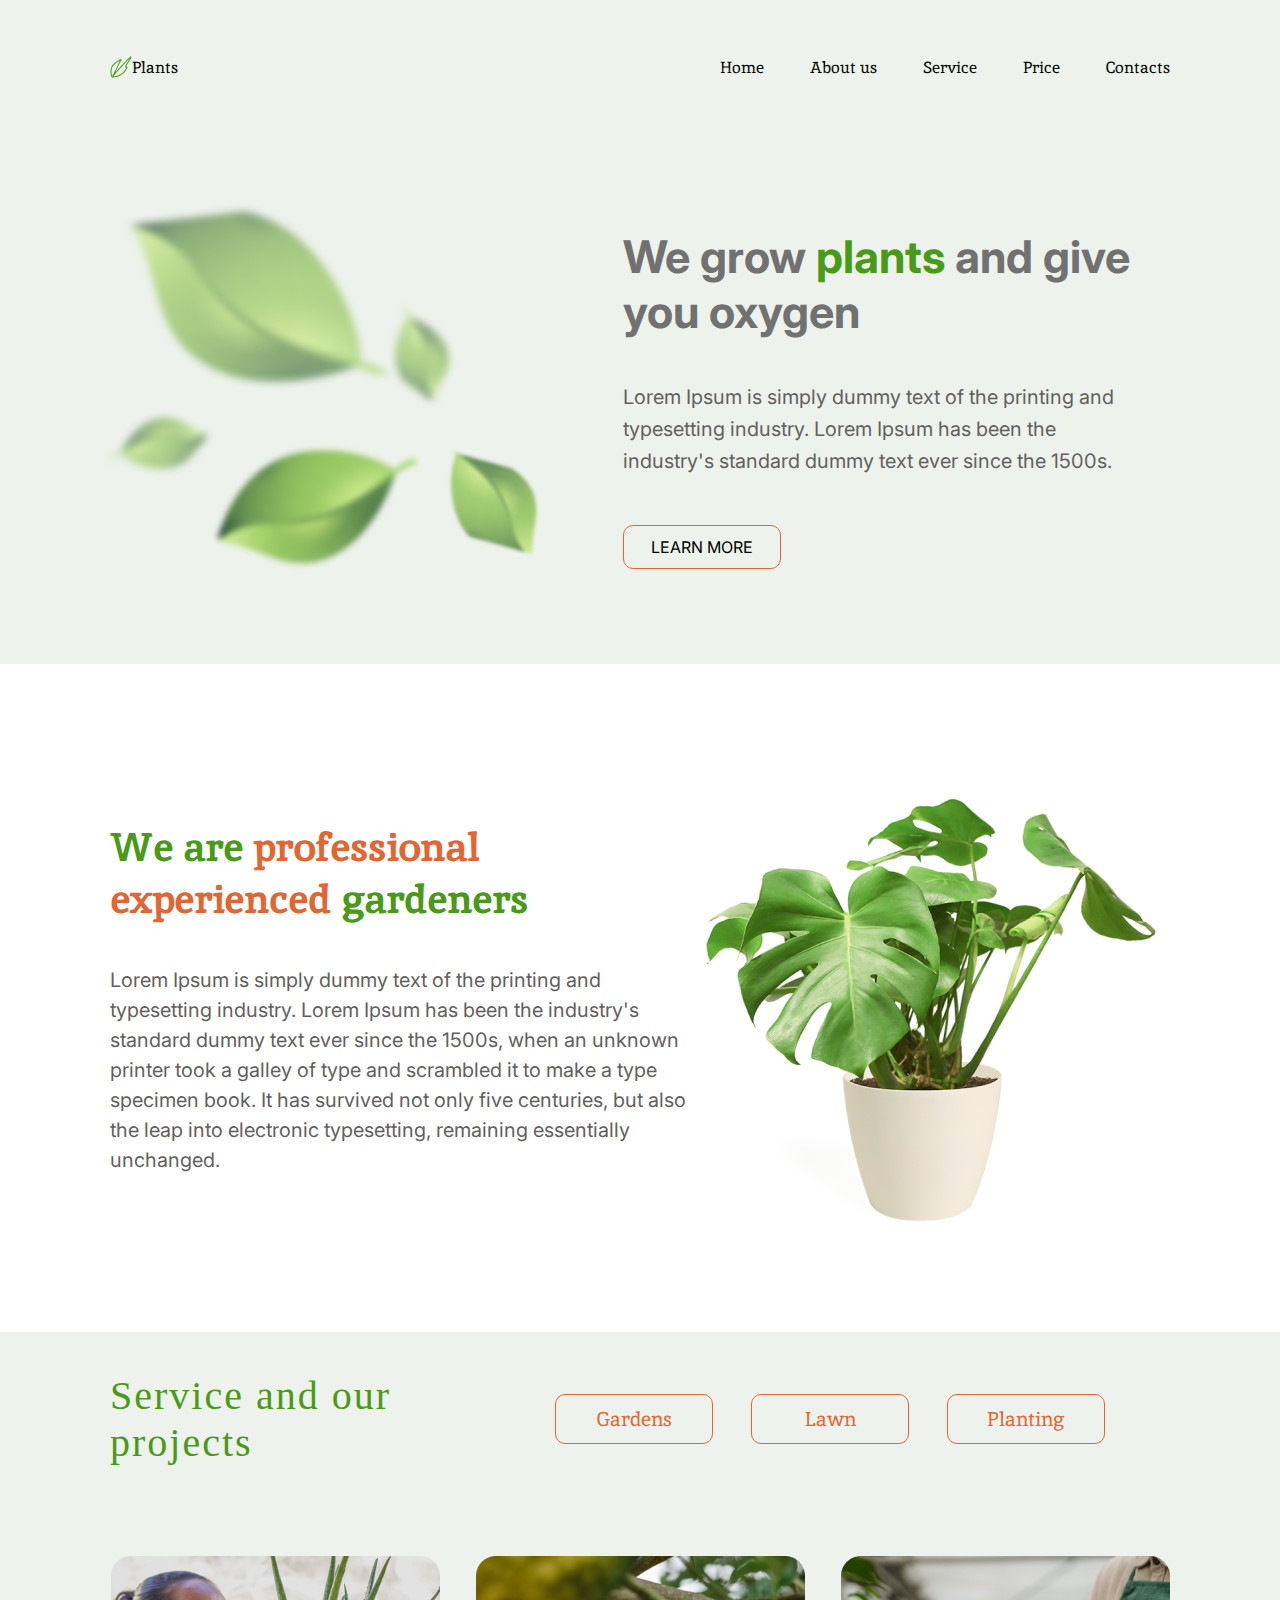
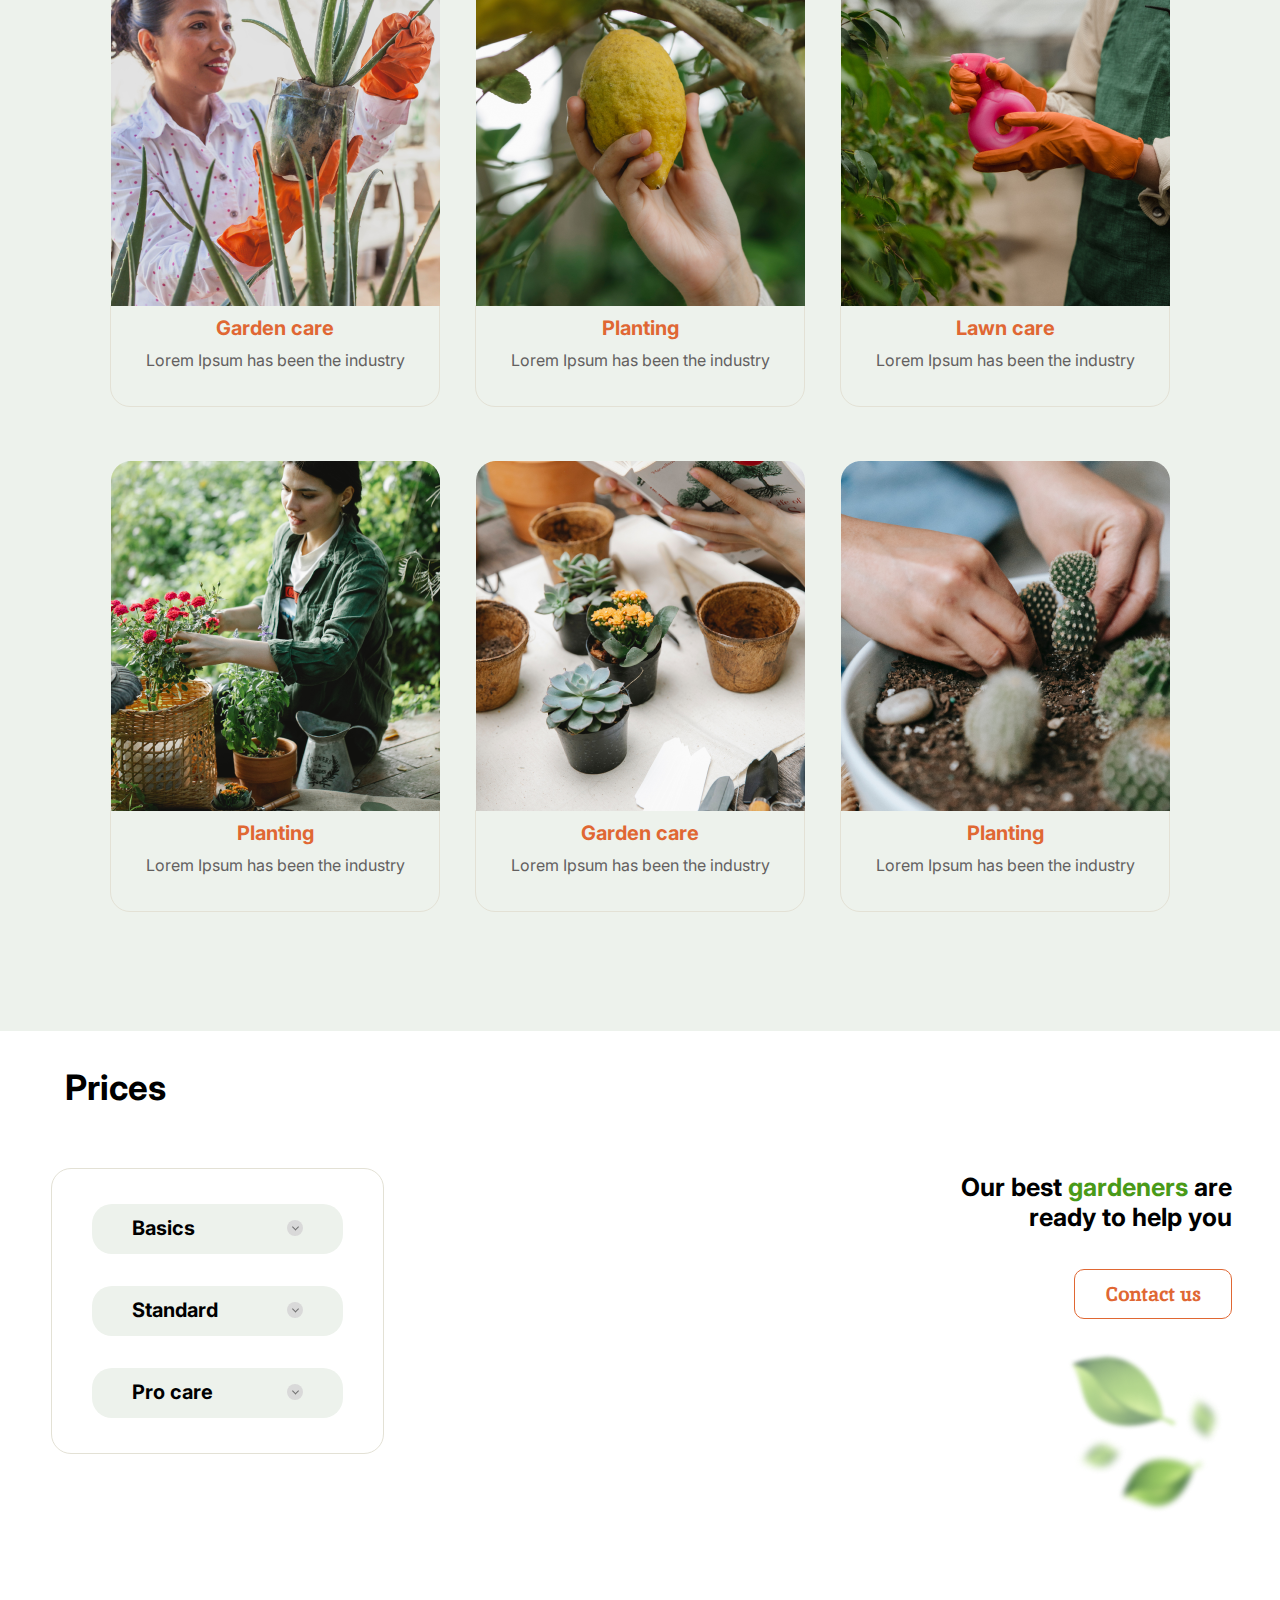
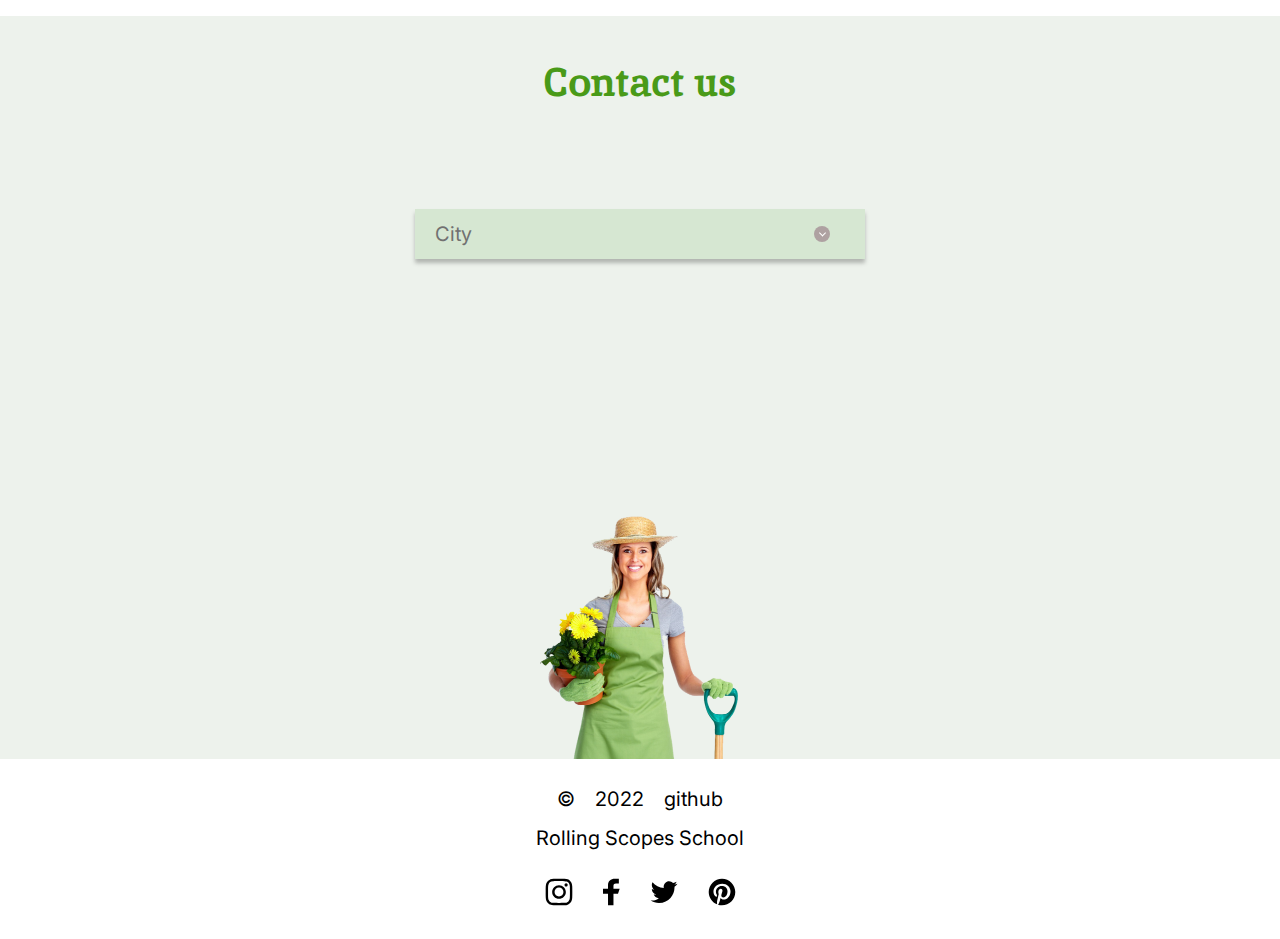
<file: Plants/index.html>
<!DOCTYPE html><html lang="en"><head><meta charset="UTF-8"><meta http-equiv="X-UA-Compatible" content="IE=edge"><meta name="viewport" content="width=device-width,initial-scale=1"><link rel="preconnect" href="https://fonts.googleapis.com"><link rel="preconnect" href="https://fonts.gstatic.com" crossorigin><link href="https://fonts.googleapis.com/css2?family=Inika:wght@400;700&family=Inter:wght@400;700&display=swap" rel="stylesheet"><title>Plants</title><script defer="defer" src="./js/main.06c2383c521f9527dae5.js"></script><link href="./css/main.21941d20e5787b6acff3.css" rel="stylesheet"></head><body class="app"><header class="header app__header" id="home"><div class="header__wrapper"><a href="#" class="logo header__logo"><img src="images/logo.png" alt="Logo" class="logo__img"><p class="logo__name">Plants</p></a><button class="mobileBtn header__mobileBtn" id="mobileBtn"><span class="mobileBtn__elem"></span> <span class="mobileBtn__elem"></span> <span class="mobileBtn__elem"></span> <span class="mobileBtn__elem"></span></button><nav class="nav header__nav" id="headerNav"><ul class="nav__list"><li class="nav__item"><a href="#home" class="nav__link">Home</a></li><li class="nav__item"><a href="#about" class="nav__link">About us</a></li><li class="nav__item"><a href="#service" class="nav__link">Service</a></li><li class="nav__item"><a href="#prices" class="nav__link">Price</a></li><li class="nav__item"><a href="#contacts" class="nav__link">Contacts</a></li></ul></nav></div></header><main class="main app__main"><section class="welcome main__welcome"><div class="welcome__wrapper"><img src="images/leafs.png" alt="leafs" class="welcome__bg"><div class="welcome__descr"><h1 class="mainHeading welcome__mainHeading">We grow <span class="mainHeading__view">plants</span> and give you oxygen</h1><p class="content welcome__content">Lorem Ipsum is simply dummy text of the printing and typesetting industry. Lorem Ipsum has been the industry's standard dummy text ever since the 1500s.</p><button type="button" class="btn welcome__btn">Learn more</button></div></div></section><section class="about app__about" id="about"><div class="about__wrapper"><div class="about__descr"><h2 class="heading about__heading">We are <span class="heading__view">professional experienced</span> gardeners</h2><p class="content about__content">Lorem Ipsum is simply dummy text of the printing and typesetting industry. Lorem Ipsum has been the industry's standard dummy text ever since the 1500s, when an unknown printer took a galley of type and scrambled it to make a type specimen book. It has survived not only five centuries, but also the leap into electronic typesetting, remaining essentially unchanged.</p></div><img src="images/houseplant.png" alt="houseplant" class="about__bg"></div></section><section class="service app__service" id="service"><div class="service__header"><h3 class="service__heading">Service and our projects</h3><ul class="serviceNav service__serviceNav"><li class="serviceNav__elem" data-category="Garden care"><button type="button" class="btn serviceNav__btn">Gardens</button></li><li class="serviceNav__elem" data-category="Lawn care"><button type="button" class="btn serviceNav__btn">Lawn</button></li><li class="serviceNav__elem" data-category="Planting"><button type="button" class="btn serviceNav__btn">Planting</button></li></ul></div><ul class="ourWorks service__ourWorks"><li class="ourWorks__item" data-category="Garden care"><img src="images/first5.png" alt="gardenCare" class="ourWorks__img"><div class="ourWorks__descr"><p class="ourWorks__descrElem">Garden care</p><p class="ourWorks__descrElem content">Lorem Ipsum has been the industry</p></div></li><li class="ourWorks__item" data-category="Planting"><img src="images/first-4.png" alt="gardenCare" class="ourWorks__img"><div class="ourWorks__descr"><p class="ourWorks__descrElem">Planting</p><p class="ourWorks__descrElem content">Lorem Ipsum has been the industry</p></div></li><li class="ourWorks__item" data-category="Lawn care"><img src="images/first-3.png" alt="gardenCare" class="ourWorks__img"><div class="ourWorks__descr"><p class="ourWorks__descrElem">Lawn care</p><p class="ourWorks__descrElem content">Lorem Ipsum has been the industry</p></div></li><li class="ourWorks__item" data-category="Planting"><img src="images/first-2.png" alt="gardenCare" class="ourWorks__img"><div class="ourWorks__descr"><p class="ourWorks__descrElem">Planting</p><p class="ourWorks__descrElem content">Lorem Ipsum has been the industry</p></div></li><li class="ourWorks__item" data-category="Garden care"><img src="images/first-1.png" alt="gardenCare" class="ourWorks__img"><div class="ourWorks__descr"><p class="ourWorks__descrElem">Garden care</p><p class="ourWorks__descrElem content">Lorem Ipsum has been the industry</p></div></li><li class="ourWorks__item" data-category="Planting"><img src="images/first.png" alt="gardenCare" class="ourWorks__img"><div class="ourWorks__descr"><p class="ourWorks__descrElem">Planting</p><p class="ourWorks__descrElem content">Lorem Ipsum has been the industry</p></div></li></ul></section><section class="prices app__prices" id="prices"><div class="prices__navigation"><h2 class="prices__heading">Prices</h2><ul class="pricePicker prices__pricePicker"><li class="pricePicker__elem"><div class="pricePicker__header"><p class="pricePicker__name">Basics</p><button type="button" class="pricePicker__dropD"></button></div><div class="pricePicker__content"><p class="pricePicker__info">Release of Letraset sheets containing Lorem Ipsum passages, and more recently</p><p class="pricePicker__price"><span>$</span> <span>15 </span><span>/ per hour</span></p><button class="pricePicker__orderBtn" type="button">Order</button></div></li><li class="pricePicker__elem"><div class="pricePicker__header"><p class="pricePicker__name">Standard</p><button type="button" class="pricePicker__dropD"></button></div><div class="pricePicker__content"><p class="pricePicker__info">Release of Letraset sheets containing Lorem Ipsum passages, and more recently</p><p class="pricePicker__price"><span>$</span> <span>25 </span><span>/ per hour</span></p><button class="pricePicker__orderBtn" type="button">Order</button></div></li><li class="pricePicker__elem"><div class="pricePicker__header"><p class="pricePicker__name">Pro care</p><button type="button" class="pricePicker__dropD"></button></div><div class="pricePicker__content"><p class="pricePicker__info">Release of Letraset sheets containing Lorem Ipsum passages, and more recently</p><p class="pricePicker__price"><span>$</span> <span>35 </span><span>/ per hour</span></p><button class="pricePicker__orderBtn" type="button">Order</button></div></li></ul></div><div class="prices__content"><h3 class="prices__subHeading">Our best <span>gardeners</span> are ready to help you</h3><button class="btn prices__btn">Contact us</button> <img src="images/priceLeafs.png" alt="leafs" class="prices__leafs"></div></section><section class="contacts app__contacts" id="contacts"><div class="contacts__wrapper"><img src="images/contactWoman.png" alt="contactWoman" class="contacts__img"><h2 class="contacts__heading">Contact us</h2><div class="contactsDropDown contacts__contactsDropDown"><p class="contactsDropDown__title">City</p><button class="contactsDropDown__btn"></button><ul class="contactsDropDown__list"><li class="contactsDropDown__elem">Canandaigua, NY</li><li class="contactsDropDown__elem">New York City</li><li class="contactsDropDown__elem">Yonkers, NY</li><li class="contactsDropDown__elem">Sherrill, NY</li></ul></div><div class="contactsContent contacts__contactsContent"><p class="contactsContent__elem"><span>City:</span> <span class="contactsContent__link" id="contacts__city">Canandaigua, NY</span></p><p class="contactsContent__elem"><span>Phone:</span> <a href="tel:+15853930001" class="contactsContent__link" id="contacts__phone">+1	585	393 0001</a></p><p class="contactsContent__elem"><span>Office adress:</span> <span class="contactsContent__link" id="contacts__office">151 Charlotte Street</span></p><a class="contactsContent__btn" href="tel:+15853930001" id="contacts__callBtn">Call us</a></div></div></section></main><footer class="footer app__footer"><div class="gitHubLink footer__gitHubLink"><p class="gitHubLink__elem">©</p><p class="gitHubLink__elem">2022</p><a href="https://github.com/VasiliyKajem9" target="_blank" class="gitHubLink__elem">github</a></div><a href="https://rs.school/js-stage0/" target="_blank" class="rssLink footer__rssLink">Rolling Scopes School</a><ul class="socialLinks footer__socialLinks"><li class="socialLinks__elem"><a href="https://www.instagram.com/" target="_blank" class="socialLinks__link"><svg width="28" height="28" viewBox="0 0 28 28" xmlns="http://www.w3.org/2000/svg"><path d="M15.36 0.666992C17.76 0.666992 18.267 0.693992 19.493 0.746992C20.906 0.813992 21.88 1.03999 22.72 1.37399C23.6 1.70699 24.347 2.17399 25.08 2.90699C25.827 3.63999 26.28 4.38699 26.627 5.26699C26.96 6.10699 27.174 7.07999 27.24 8.50699C27.307 9.77399 27.32 10.267 27.32 12.934V15.067C27.32 17.734 27.307 18.227 27.24 19.494C27.217 20.659 26.994 21.764 26.604 22.788L26.626 22.721C26.279 23.601 25.826 24.348 25.093 25.081C24.346 25.828 23.6 26.281 22.72 26.628C21.88 26.961 20.907 27.175 19.493 27.241C18.226 27.308 17.72 27.321 15.053 27.321H12.933C10.266 27.321 9.77302 27.308 8.49302 27.241C7.32802 27.218 6.22302 26.995 5.19902 26.605L5.26602 26.627C4.34302 26.274 3.55602 25.753 2.90702 25.094L2.90602 25.093C2.24002 24.441 1.71402 23.649 1.37402 22.764L1.35902 22.719C0.992025 21.763 0.769025 20.657 0.746025 19.502V19.492C0.693025 18.45 0.663025 17.229 0.663025 16.002C0.663025 15.776 0.664025 15.55 0.666025 15.325V15.359V12.626C0.666025 10.226 0.693025 9.71899 0.746025 8.49299C0.813025 7.07999 1.03902 6.10599 1.35902 5.26599C1.70602 4.38599 2.15902 3.63899 2.90602 2.90599C3.55102 2.23899 4.34002 1.71599 5.22302 1.38699L5.26602 1.37299C6.22102 1.00199 7.32603 0.773992 8.48102 0.746992H8.49302C9.72003 0.693992 10.226 0.666992 12.626 0.666992H15.36ZM15.387 3.06699H12.6C10.293 3.06699 9.80002 3.09399 8.60003 3.14699C7.30702 3.19999 6.60003 3.41399 6.13303 3.59999C5.50603 3.83999 5.06602 4.13299 4.60002 4.59999C4.13402 5.06699 3.84002 5.50699 3.60002 6.13299C3.42702 6.59999 3.20002 7.30599 3.14702 8.61299C3.09402 9.81299 3.06702 10.293 3.06702 12.613V15.386C3.06702 17.706 3.09402 18.186 3.14702 19.386C3.20002 20.679 3.41402 21.386 3.60002 21.853C3.84002 22.48 4.13302 22.92 4.60002 23.386C5.06702 23.852 5.50703 24.146 6.13303 24.386C6.60003 24.573 7.30602 24.786 8.61302 24.839C9.90602 24.906 10.373 24.919 13.253 24.919H14.733C17.626 24.919 18.08 24.906 19.386 24.839C20.679 24.786 21.386 24.572 21.853 24.386C22.48 24.146 22.92 23.853 23.386 23.386C23.852 22.919 24.146 22.479 24.386 21.853C24.573 21.386 24.786 20.68 24.839 19.386C24.906 18.079 24.919 17.626 24.919 14.733V13.266C24.919 10.373 24.906 9.90599 24.839 8.59899C24.786 7.30599 24.572 6.59899 24.386 6.13199C24.16 5.53099 23.819 5.01799 23.387 4.59999L23.386 4.59899C22.966 4.16599 22.454 3.82499 21.881 3.60799L21.853 3.59899C21.121 3.32299 20.275 3.15799 19.391 3.14599H19.386C18.358 3.09399 17.155 3.06399 15.944 3.06399C15.748 3.06399 15.552 3.06499 15.356 3.06599H15.386L15.387 3.06699ZM14 7.14699C17.781 7.14699 20.847 10.212 20.847 13.994C20.847 17.776 17.782 20.841 14 20.841C10.219 20.841 7.15302 17.776 7.15302 13.994C7.15302 10.212 10.218 7.14699 14 7.14699ZM14 9.54699C11.544 9.54699 9.55303 11.538 9.55303 13.994C9.55303 16.45 11.544 18.441 14 18.441C16.456 18.441 18.447 16.45 18.447 13.994C18.447 11.538 16.456 9.54699 14 9.54699ZM21.107 5.27999C21.991 5.27999 22.707 5.99599 22.707 6.87999C22.707 7.76399 21.991 8.47999 21.107 8.47999C20.223 8.47999 19.507 7.76399 19.507 6.87999C19.507 5.99599 20.223 5.27999 21.107 5.27999Z" fill="black"/></svg></a></li><li class="socialLinks__elem"><a href="https://www.facebook.com/" target="_blank" class="socialLinks__link"><svg width="17" height="28" viewBox="0 0 17 28" fill="none" xmlns="http://www.w3.org/2000/svg"><path d="M5.04 27.333L5 15.666H0V10.666H5V7.33302C5 2.84002 7.787 0.666016 11.8 0.666016C13.72 0.666016 15.373 0.799016 15.853 0.866016V5.57302H13.066C10.893 5.57302 10.466 6.61302 10.466 8.13302V10.666H16.666L14.999 15.666H10.466V27.333H5.039H5.04Z" fill="black"/></svg></a></li><li class="socialLinks__elem"><a href="https://twitter.com/" target="_blank" class="socialLinks__link"><svg width="28" height="22" viewBox="0 0 28 22" fill="none" xmlns="http://www.w3.org/2000/svg"><path d="M27.333 2.83998C26.333 3.33298 25.333 3.50698 24.16 3.66698C25.333 2.99998 26.16 1.99998 26.493 0.666984C25.488 1.27498 24.317 1.73798 23.07 1.98898L23 2.00098C21.969 0.986984 20.56 0.354984 19.004 0.333984H19C16.16 0.333984 13.667 2.84098 13.667 5.84098C13.667 6.33398 13.667 6.66798 13.84 7.00098C9.26203 6.82298 5.22103 4.66398 2.52903 1.36198L2.50703 1.33398C2.08203 2.05998 1.83103 2.93198 1.83103 3.86298C1.83103 3.97198 1.83403 4.08098 1.84103 4.18898L1.84003 4.17398C1.87403 6.05198 2.84903 7.69498 4.31303 8.65498L4.33403 8.66798C3.49403 8.66798 2.66703 8.33498 1.82703 8.00098C1.82703 10.668 3.66703 12.841 6.16003 13.334C5.66703 13.507 5.16003 13.507 4.66703 13.507C4.33403 13.507 4.00003 13.507 3.66703 13.334C4.33403 15.507 6.33403 17.174 8.84003 17.174C7.04003 18.629 4.72403 19.509 2.20303 19.509C2.13203 19.509 2.06103 19.508 1.99003 19.507H2.00103H0.66803C3.03303 21.016 5.90403 21.936 8.98403 22H9.00103C19.001 22 24.508 13.667 24.508 6.49298V5.82598C25.655 5.03598 26.601 4.03898 27.311 2.88198L27.335 2.83998H27.333Z" fill="black"/></svg></a></li><li class="socialLinks__elem"><a href="https://www.pinterest.com/" target="_blank" class="socialLinks__link"><svg width="28" height="28" viewBox="0 0 28 28" fill="none" xmlns="http://www.w3.org/2000/svg"><path d="M14 0.666992C6.65699 0.693992 0.713989 6.65299 0.713989 14C0.713989 19.599 4.16599 24.393 9.05699 26.368L9.14599 26.4C9.01299 25.347 8.91899 23.733 9.18599 22.573L10.746 15.946C10.746 15.946 10.346 15.146 10.346 13.973C10.346 12.12 11.426 10.746 12.773 10.746C13.906 10.746 14.466 11.599 14.466 12.613C14.466 13.76 13.733 15.466 13.346 17.053C13.026 18.386 14.013 19.466 15.333 19.466C17.706 19.466 19.52 16.973 19.52 13.373C19.52 10.173 17.227 7.95999 13.947 7.95999C13.871 7.95599 13.783 7.95399 13.694 7.95399C10.505 7.95399 7.92099 10.539 7.92099 13.727C7.92099 13.729 7.92099 13.731 7.92099 13.733C7.92099 14.88 8.36099 16.106 8.90799 16.773C9.01499 16.906 9.02799 17.026 8.98799 17.16L8.61499 18.667C8.56199 18.907 8.41499 18.974 8.17499 18.854C6.49499 18.067 5.45499 15.654 5.45499 13.681C5.45499 9.48099 8.52199 5.62799 14.282 5.62799C18.895 5.62799 22.509 8.90799 22.509 13.321C22.509 17.921 19.602 21.614 15.576 21.614C14.243 21.614 12.963 20.907 12.536 20.081L11.696 23.241C11.265 24.578 10.704 25.739 10.008 26.804L10.042 26.748C11.212 27.12 12.558 27.335 13.953 27.335C21.317 27.335 27.286 21.365 27.286 14.002C27.286 6.65499 21.344 0.695992 14.004 0.668992H14.001L14 0.666992Z" fill="black"/></svg></a></li></ul></footer></body></html>
</file>
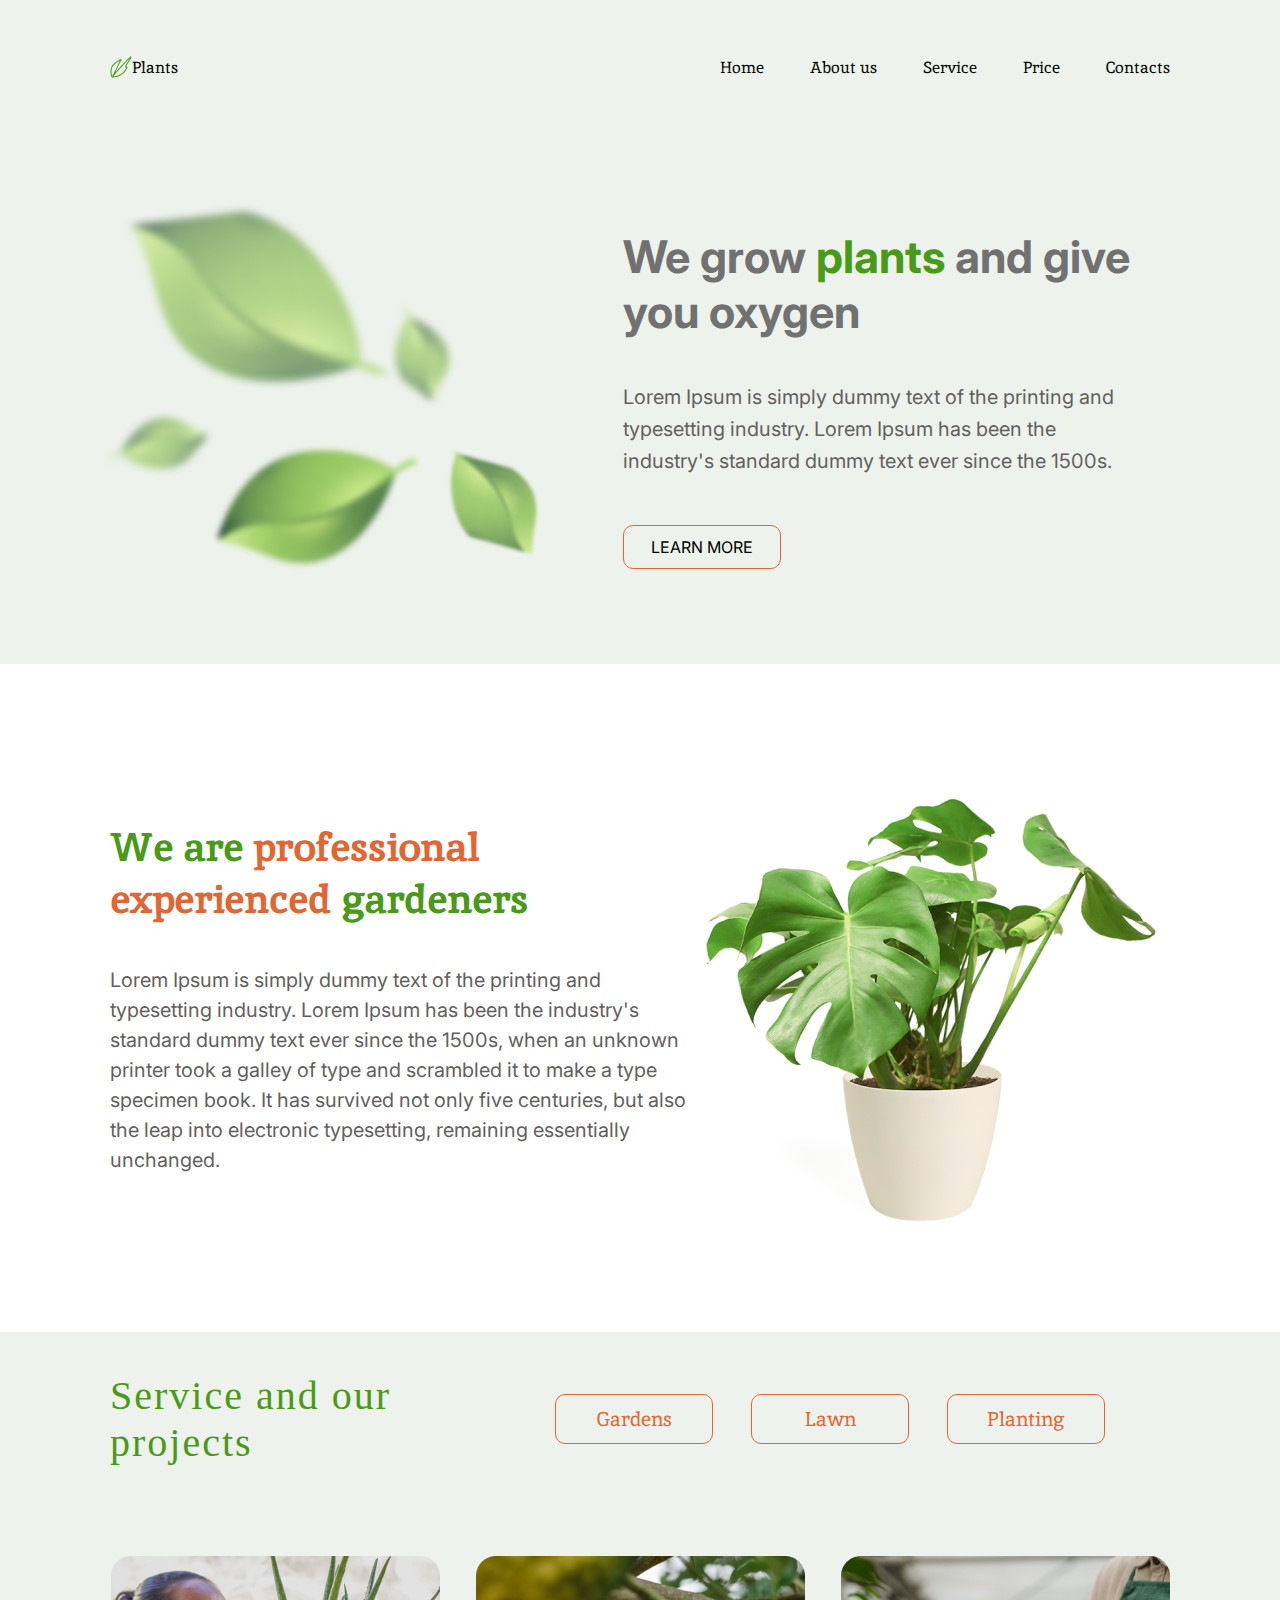
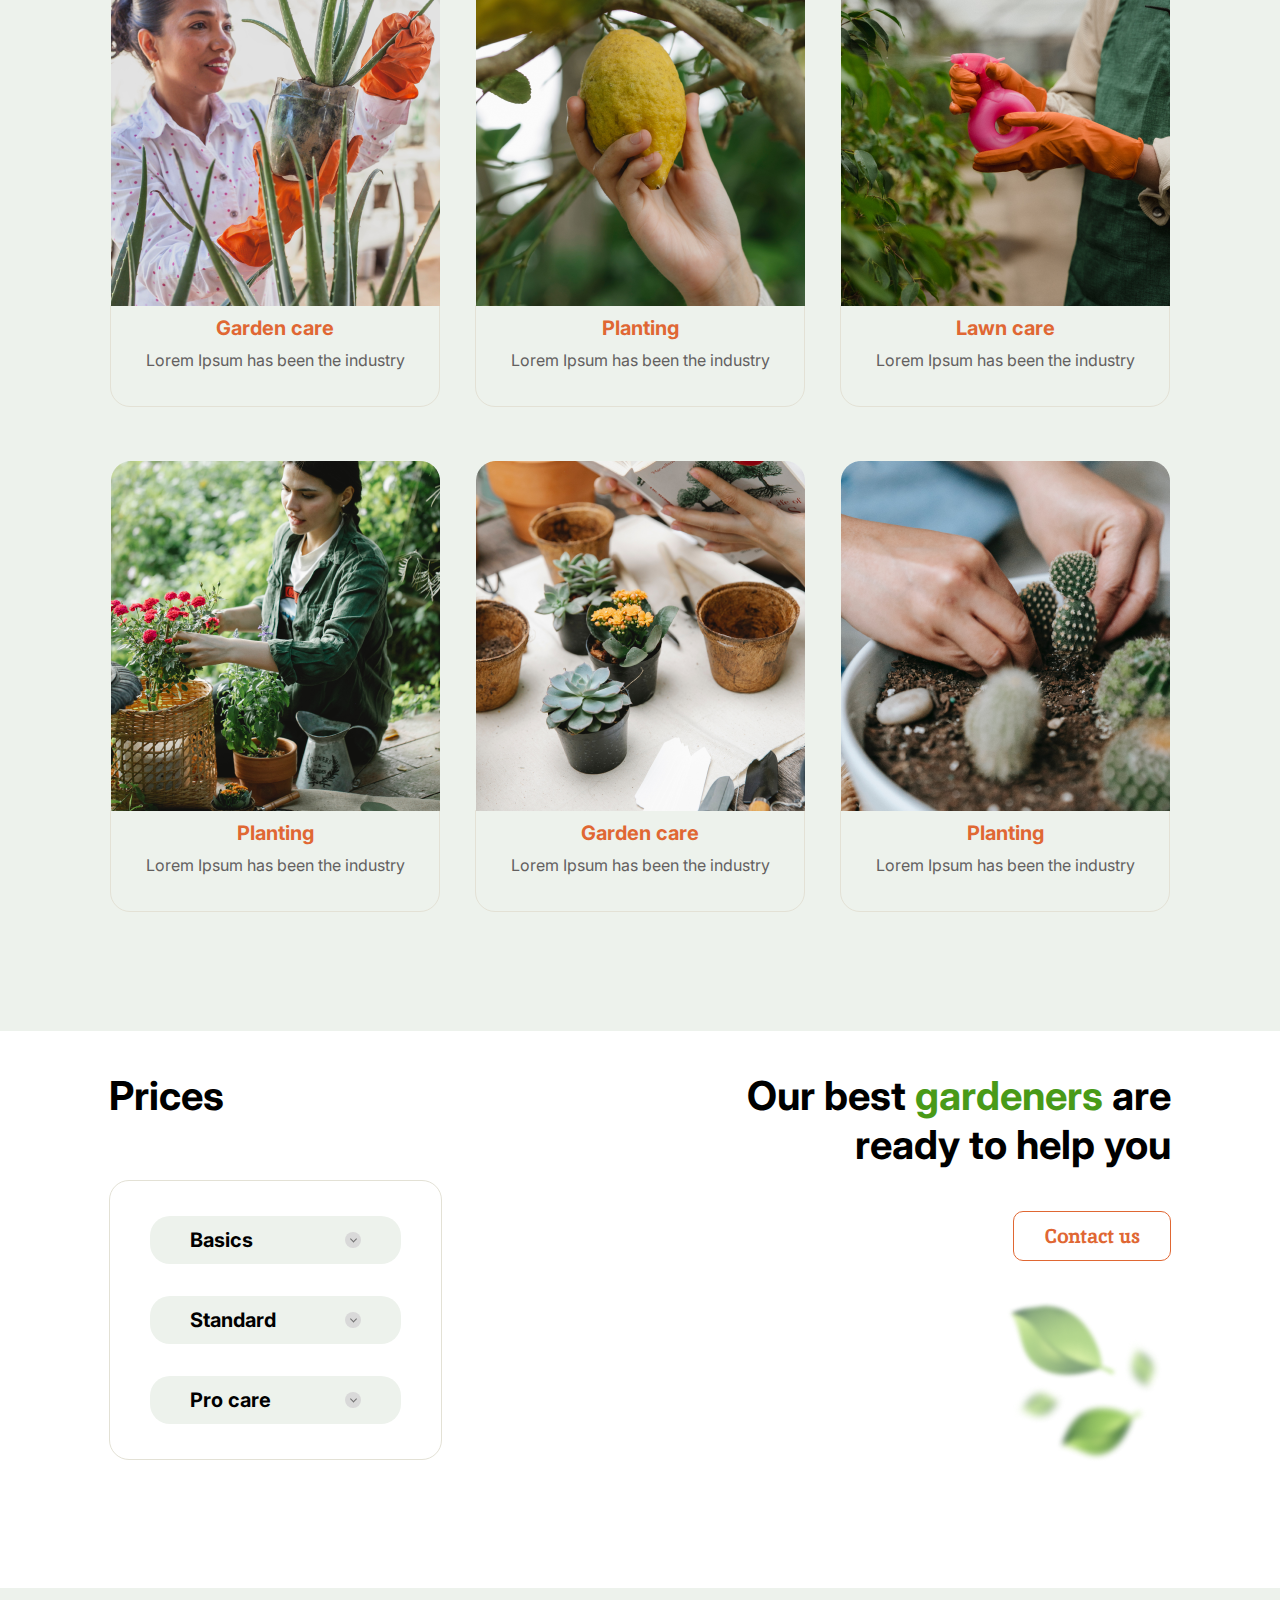
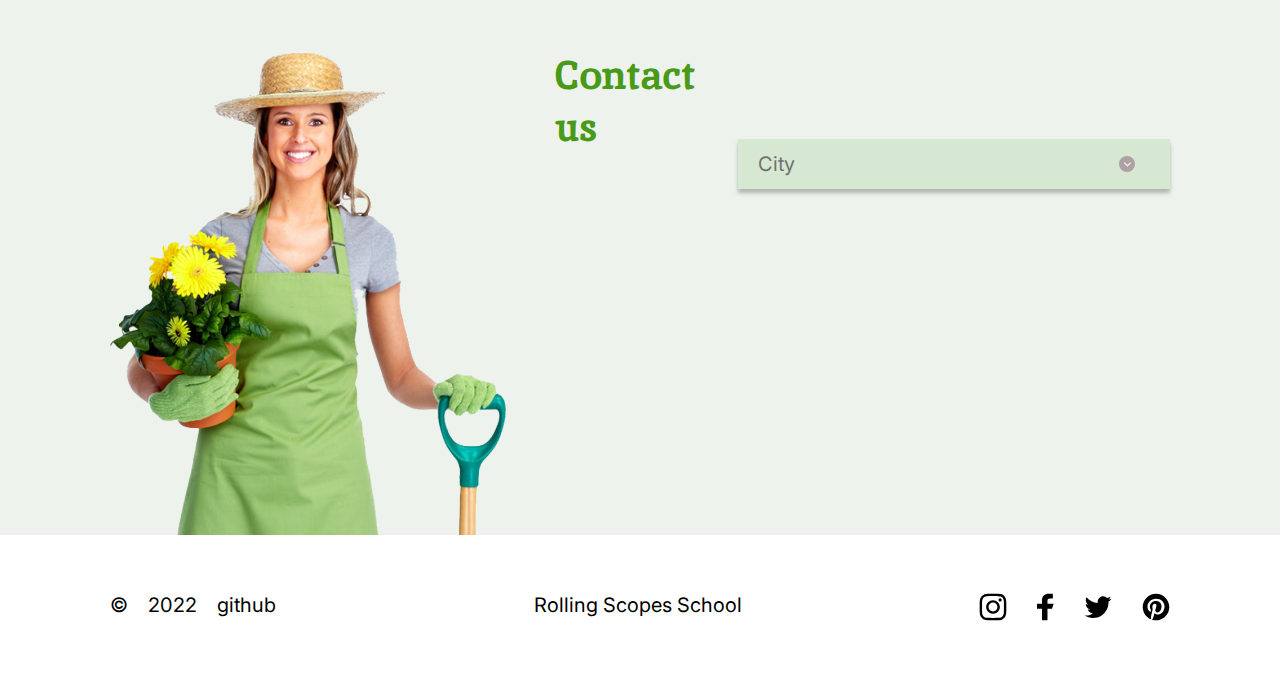
<file: Plants/Plants/index.html>
<!DOCTYPE html><html lang="en"><head><meta charset="UTF-8"><meta http-equiv="X-UA-Compatible" content="IE=edge"><meta name="viewport" content="width=device-width,initial-scale=1"><link rel="preconnect" href="https://fonts.googleapis.com"><link rel="preconnect" href="https://fonts.gstatic.com" crossorigin><link href="https://fonts.googleapis.com/css2?family=Inika:wght@400;700&family=Inter:wght@400;700&display=swap" rel="stylesheet"><title>Plants</title><script defer="defer" src="./js/main.079848657b9c26bda0bd.js"></script><link href="./css/main.5db30649376c0b498ea6.css" rel="stylesheet"></head><body class="app"><header class="header app__header"><div class="header__wrapper"><a href="#" class="logo header__logo"><img src="images/logo.png" alt="Logo" class="logo__img"><p class="logo__name">Plants</p></a><nav class="nav header__nav"><ul class="nav__list"><li class="nav__item"><a href="#" class="nav__link">Home</a></li><li class="nav__item"><a href="#" class="nav__link">About us</a></li><li class="nav__item"><a href="#" class="nav__link">Service</a></li><li class="nav__item"><a href="#" class="nav__link">Price</a></li><li class="nav__item"><a href="#" class="nav__link">Contacts</a></li></ul></nav></div></header><main class="main app__main"><section class="welcome main__welcome"><div class="welcome__wrapper"><img src="images/leafs.png" alt="leafs" class="welcome__bg"><div class="welcome__descr"><h1 class="mainHeading welcome__mainHeading">We grow <span class="mainHeading__view">plants</span> and give you oxygen</h1><p class="content welcome__content">Lorem Ipsum is simply dummy text of the printing and typesetting industry. Lorem Ipsum has been the industry's standard dummy text ever since the 1500s.</p><button type="button" class="btn welcome__btn">Learn more</button></div></div></section><section class="about app__about"><div class="about__wrapper"><div class="about__descr"><h2 class="heading about__heading">We are <span class="heading__view">professional experienced</span> gardeners</h2><p class="content about__content">Lorem Ipsum is simply dummy text of the printing and typesetting industry. Lorem Ipsum has been the industry's standard dummy text ever since the 1500s, when an unknown printer took a galley of type and scrambled it to make a type specimen book. It has survived not only five centuries, but also the leap into electronic typesetting, remaining essentially unchanged.</p></div><img src="images/houseplant.png" alt="houseplant" class="about__bg"></div></section><section class="service app__service"><div class="service__header"><h3 class="service__heading">Service and our projects</h3><ul class="serviceNav service__serviceNav"><li class="serviceNav__elem"><button type="button" class="btn serviceNav__btn">Gardens</button></li><li class="serviceNav__elem"><button type="button" class="btn serviceNav__btn">Lawn</button></li><li class="serviceNav__elem"><button type="button" class="btn serviceNav__btn">Planting</button></li></ul></div><ul class="ourWorks service__ourWorks"><li class="ourWorks__item"><img src="images/first-5.png" alt="gardenCare" class="ourWorks__img"><div class="ourWorks__descr"><p class="ourWorks__descrElem">Garden care</p><p class="ourWorks__descrElem content">Lorem Ipsum has been the industry</p></div></li><li class="ourWorks__item"><img src="images/first-4.png" alt="gardenCare" class="ourWorks__img"><div class="ourWorks__descr"><p class="ourWorks__descrElem">Planting</p><p class="ourWorks__descrElem content">Lorem Ipsum has been the industry</p></div></li><li class="ourWorks__item"><img src="images/first-3.png" alt="gardenCare" class="ourWorks__img"><div class="ourWorks__descr"><p class="ourWorks__descrElem">Lawn care</p><p class="ourWorks__descrElem content">Lorem Ipsum has been the industry</p></div></li><li class="ourWorks__item"><img src="images/first-2.png" alt="gardenCare" class="ourWorks__img"><div class="ourWorks__descr"><p class="ourWorks__descrElem">Planting</p><p class="ourWorks__descrElem content">Lorem Ipsum has been the industry</p></div></li><li class="ourWorks__item"><img src="images/first-1.png" alt="gardenCare" class="ourWorks__img"><div class="ourWorks__descr"><p class="ourWorks__descrElem">Garden care</p><p class="ourWorks__descrElem content">Lorem Ipsum has been the industry</p></div></li><li class="ourWorks__item"><img src="images/first.png" alt="gardenCare" class="ourWorks__img"><div class="ourWorks__descr"><p class="ourWorks__descrElem">Planting</p><p class="ourWorks__descrElem content">Lorem Ipsum has been the industry</p></div></li></ul></section><section class="prices app__prices"><div class="prices__navigation"><h2 class="prices__heading">Prices</h2><ul class="pricePicker prices__pricePicker"><li class="pricePicker__elem"><p class="pricePicker__name">Basics</p><button type="button" class="pricePicker__dropD"></button></li><li class="pricePicker__elem"><p class="pricePicker__name">Standard</p><button type="button" class="pricePicker__dropD"></button></li><li class="pricePicker__elem"><p class="pricePicker__name">Pro care</p><button type="button" class="pricePicker__dropD"></button></li></ul></div><div class="prices__content"><h3 class="prices__subHeading">Our best <span>gardeners</span> are ready to help you</h3><button class="btn prices__btn">Contact us</button> <img src="images/priceLeafs.png" alt="leafs" class="prices__leafs"></div></section><section class="contacts app__contacts"><div class="contacts__wrapper"><img src="images/contactWoman.png" alt="contactWoman" class="contacts__img"><h2 class="contacts__heading">Contact us</h2><div class="contactsDropDown contacts__contactsDropDown"><p class="contactsDropDown__title">City</p><button class="contactsDropDown__btn"></button></div></div></section></main><footer class="footer app__footer"><div class="gitHubLink footer__gitHubLink"><p class="gitHubLink__elem">©</p><p class="gitHubLink__elem">2022</p><a href="https://github.com/VasiliyKajem9" target="_blank" class="gitHubLink__elem">github</a></div><a href="https://rs.school/js-stage0/" target="_blank" class="rssLink footer__rssLink">Rolling Scopes School</a><ul class="socialLinks footer__socialLinks"><li class="socialLinks__elem"><a href="https://www.instagram.com/" target="_blank" class="socialLinks__link"><img src="images/instagram.svg" alt="instagram" class="socialLinks__icon"></a></li><li class="socialLinks__elem"><a href="https://www.facebook.com/" target="_blank" class="socialLinks__link"><img src="images/facebook.svg" alt="facebook" class="socialLinks__icon"></a></li><li class="socialLinks__elem"><a href="https://twitter.com/" target="_blank" class="socialLinks__link"><img src="images/twitter.svg" alt="twitter" class="socialLinks__icon"></a></li><li class="socialLinks__elem"><a href="https://www.pinterest.com/" target="_blank" class="socialLinks__link"><img src="images/pinterest.svg" alt="pinterest" class="socialLinks__icon"></a></li></ul></footer></body></html>
</file>
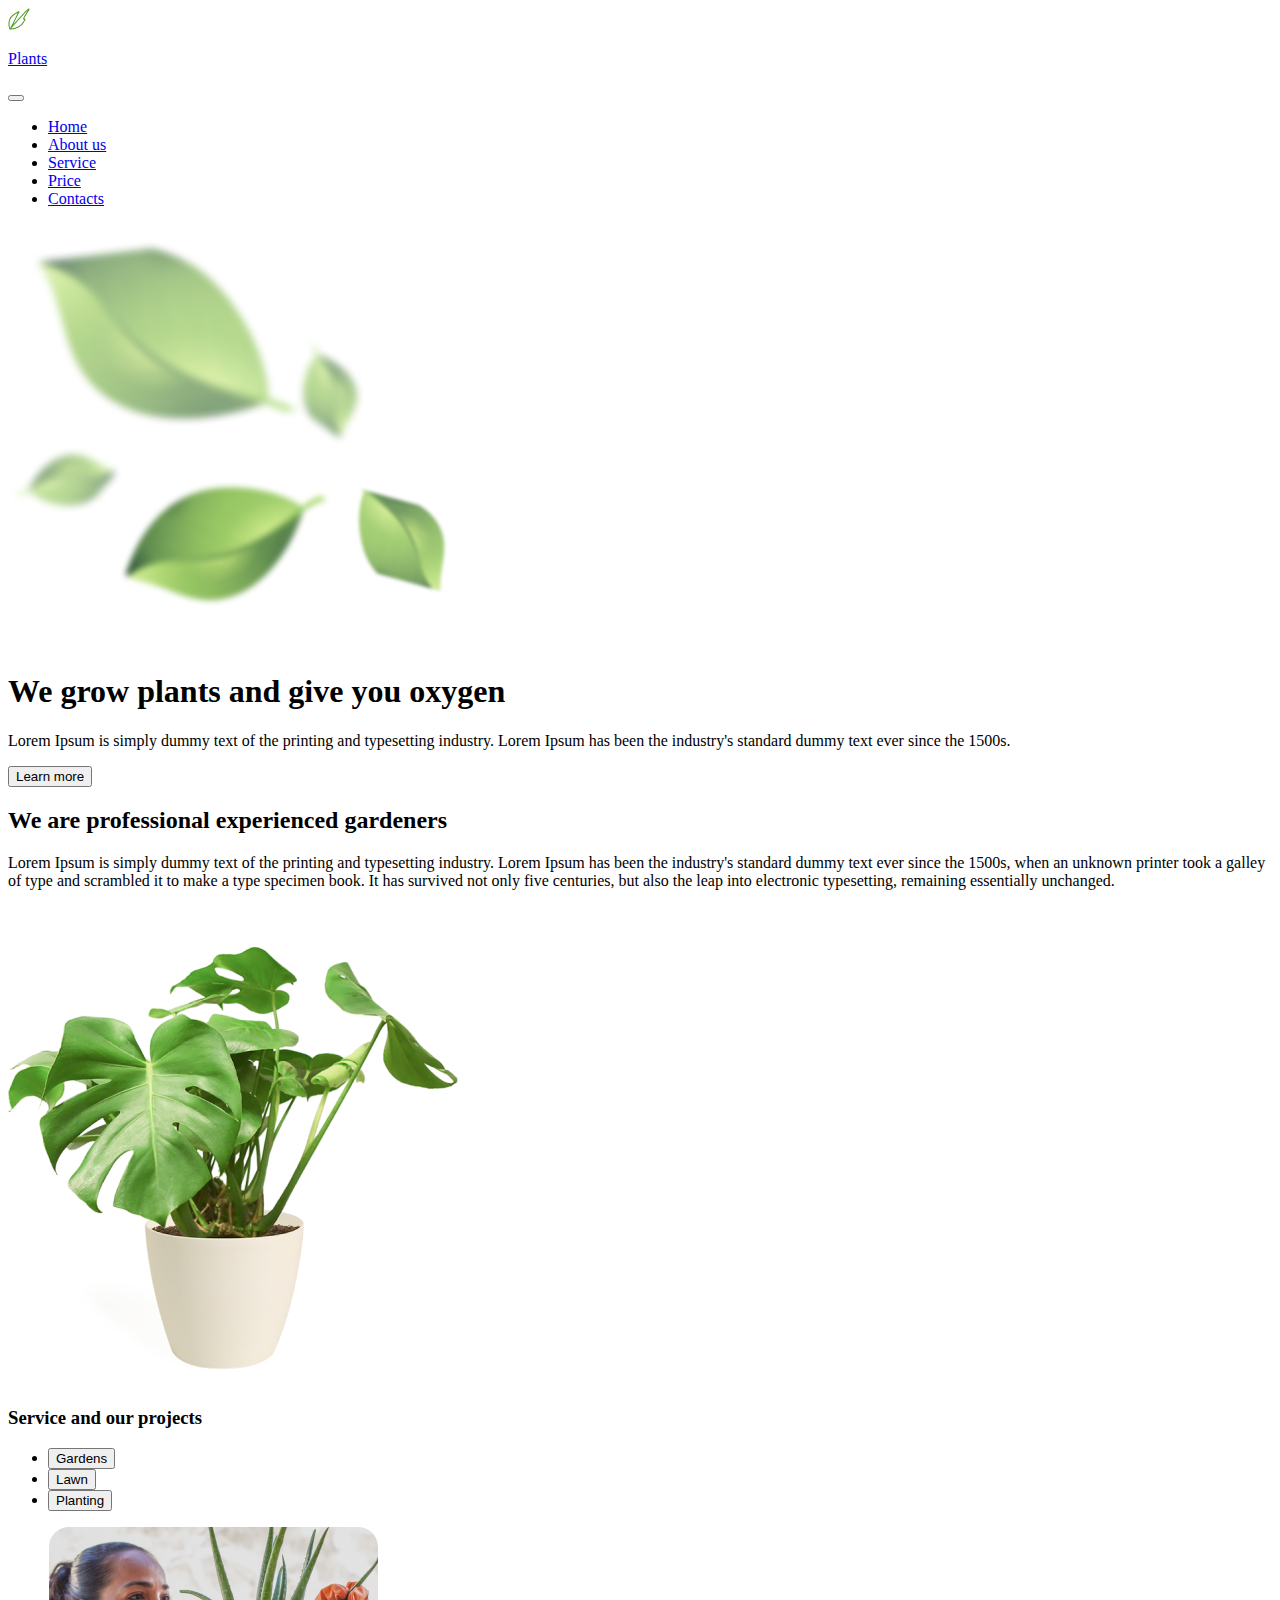
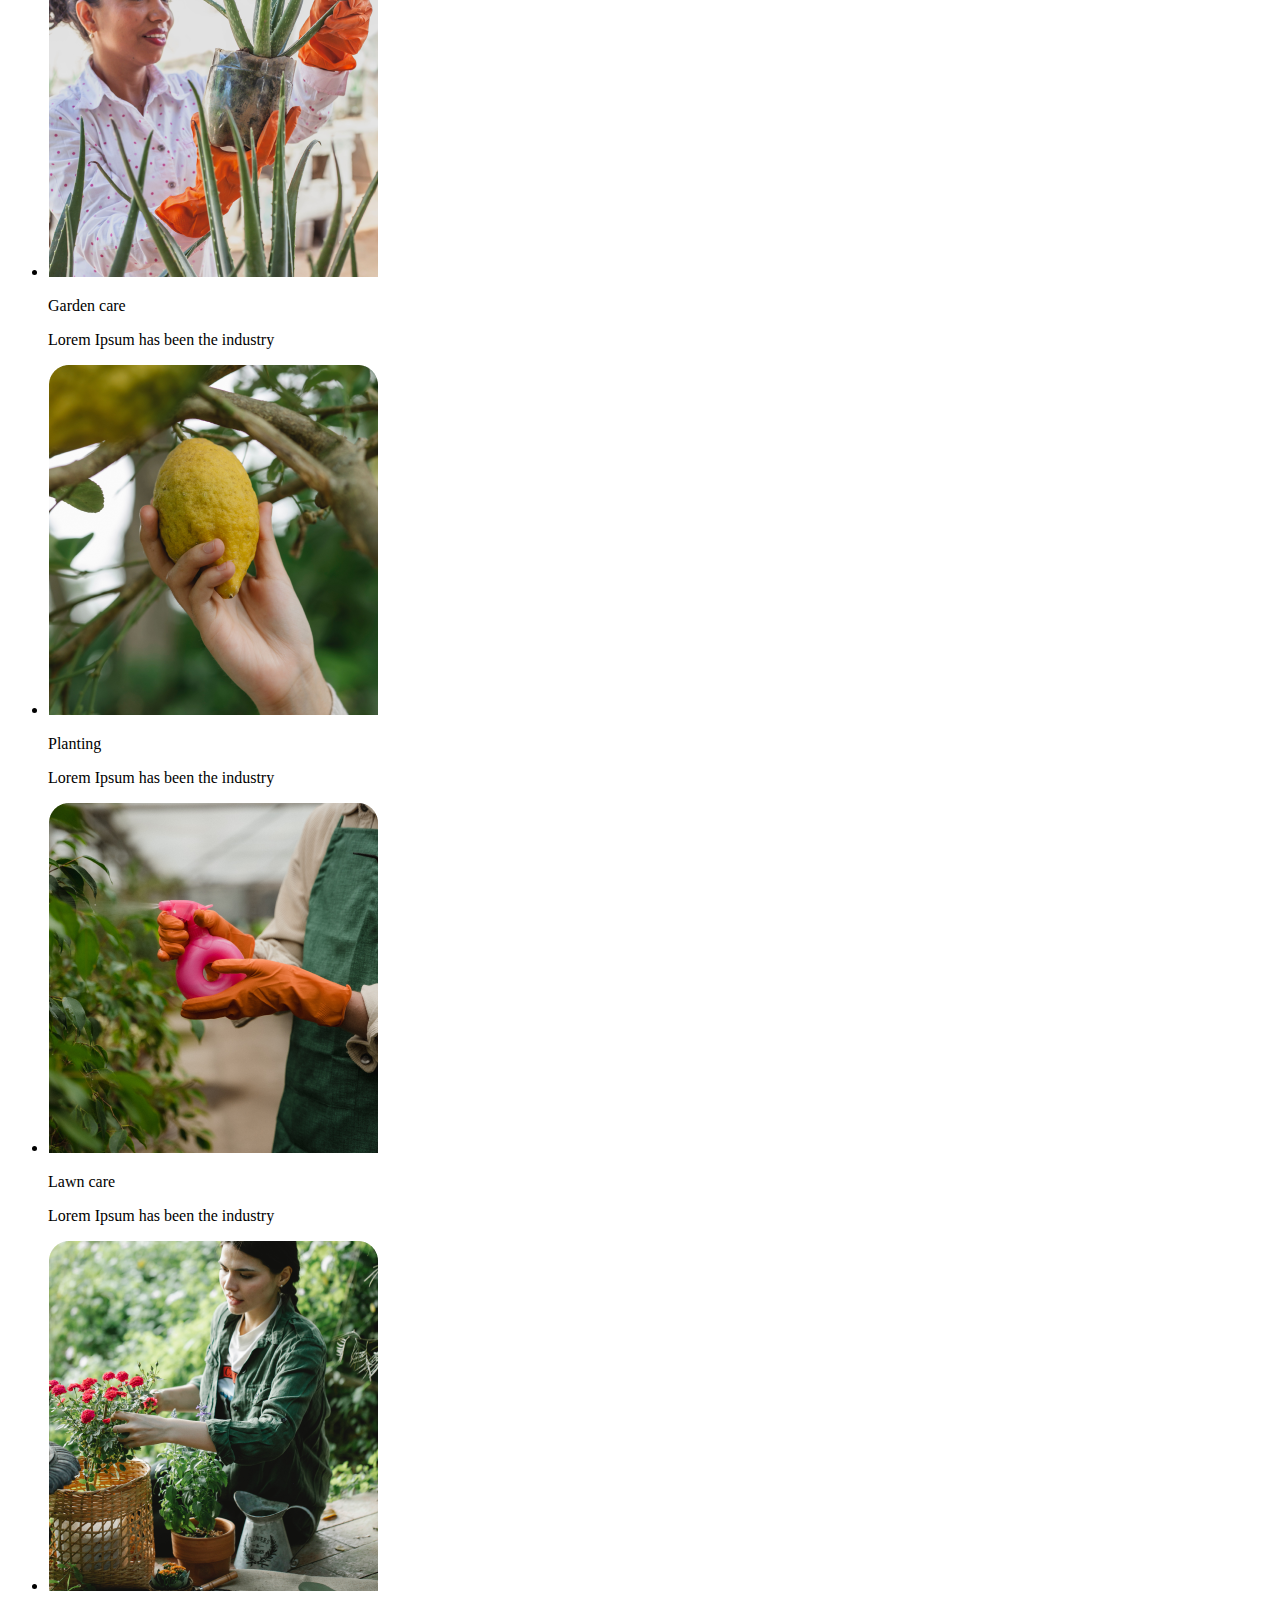
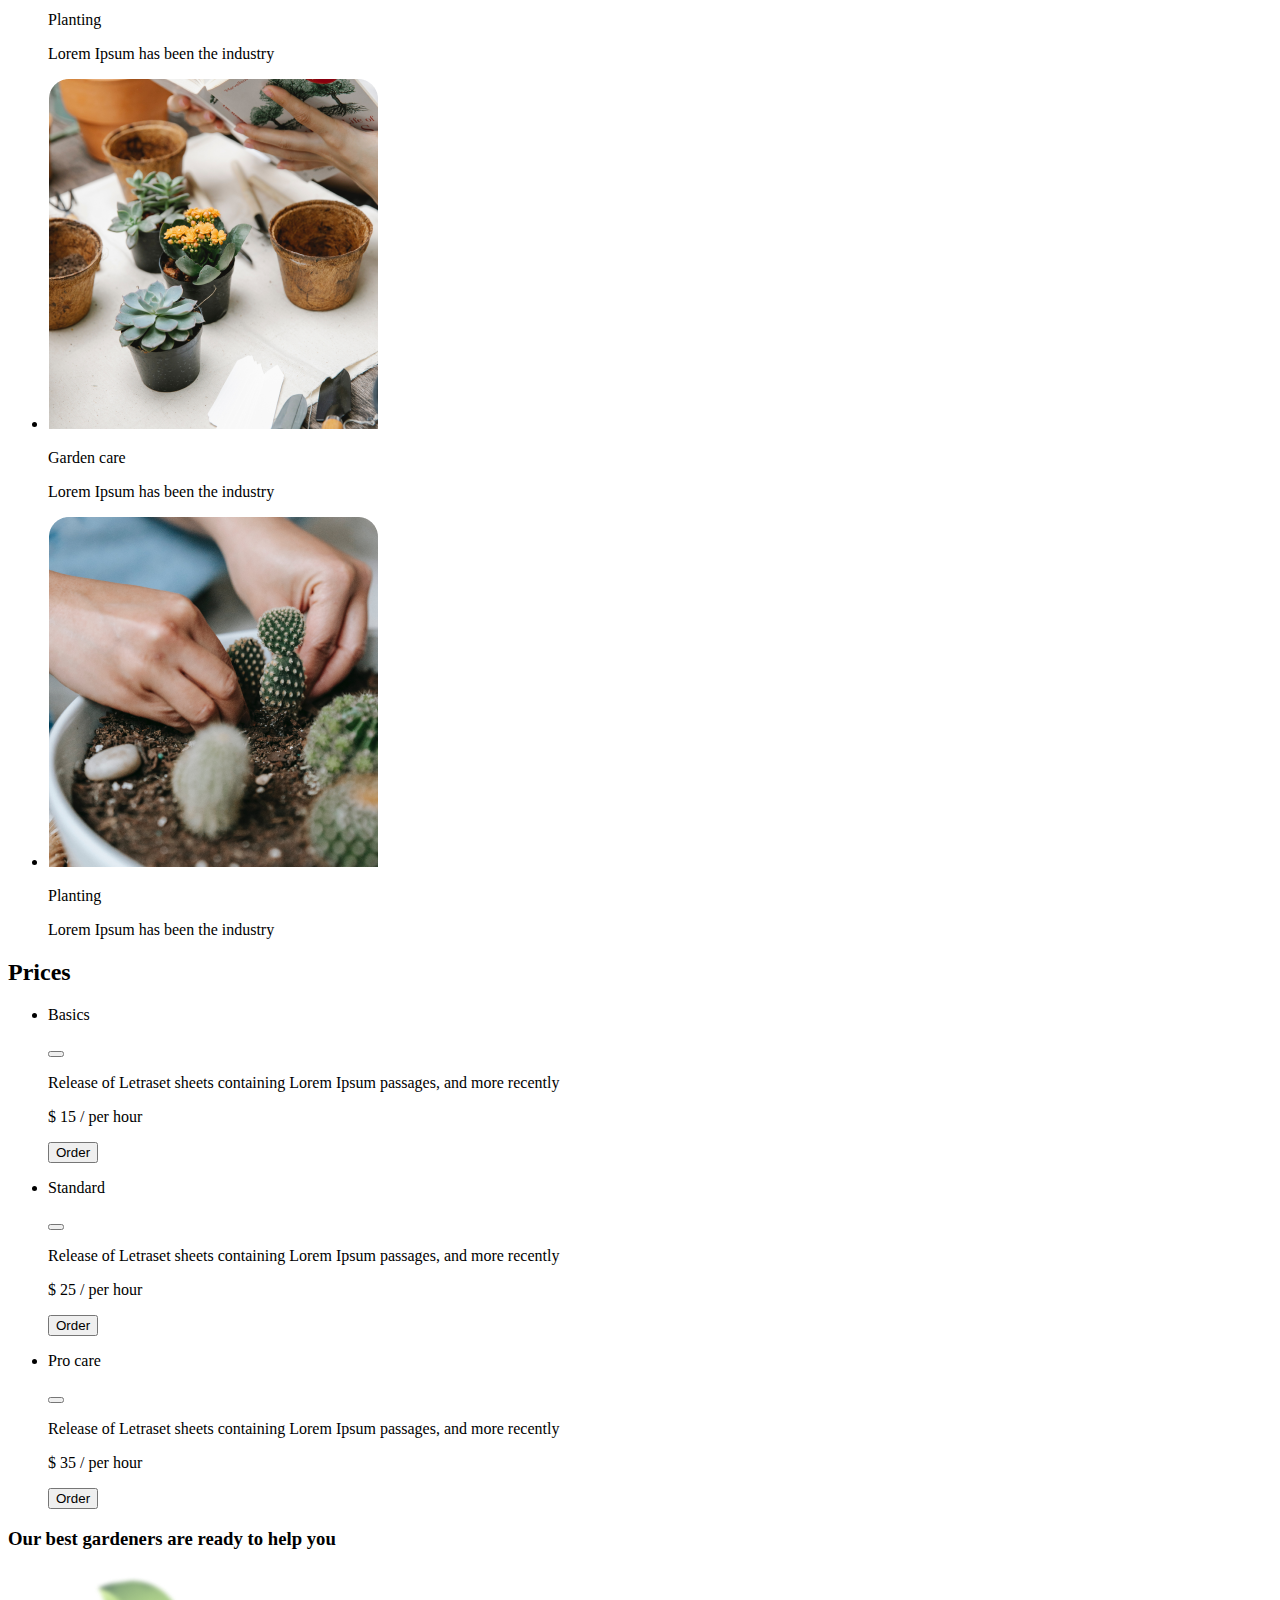
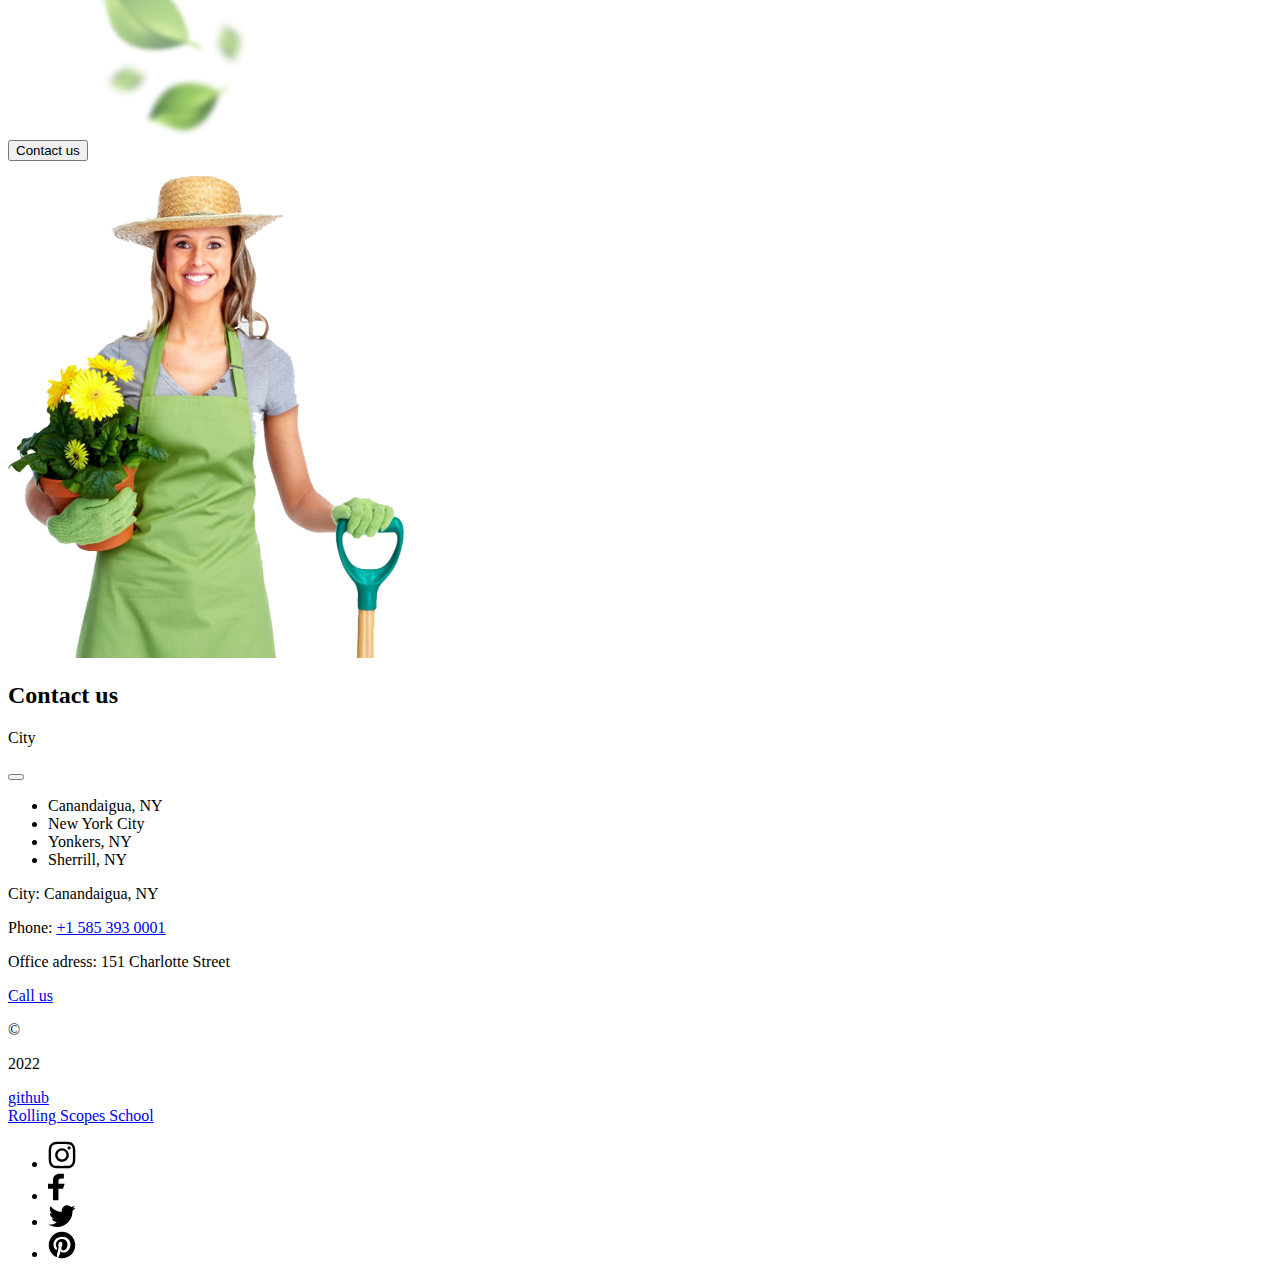
<file: Plants/src/index.html>
<!DOCTYPE html>
<html lang="en">
<head>
  <meta charset="UTF-8">
  <meta http-equiv="X-UA-Compatible" content="IE=edge">
  <meta name="viewport" content="width=device-width, initial-scale=1.0">
  <link rel="preconnect" href="https://fonts.googleapis.com"><link rel="preconnect" href="https://fonts.gstatic.com" crossorigin><link href="https://fonts.googleapis.com/css2?family=Inika:wght@400;700&family=Inter:wght@400;700&display=swap" rel="stylesheet">
  <title>Plants</title>
</head>
<body class="app">
  <header class="header app__header" id="home"> 
    <div class="header__wrapper">
      <a href="#" class="logo header__logo">
        <img src="./img/logos/logo.png" alt="Logo" class="logo__img">
        <p class="logo__name">Plants</p>
      </a>

      <button class="mobileBtn header__mobileBtn" id="mobileBtn">
        <span class="mobileBtn__elem"></span>
        <span class="mobileBtn__elem"></span>
        <span class="mobileBtn__elem"></span>
        <span class="mobileBtn__elem"></span>
      </button>

      <nav class="nav header__nav" id="headerNav">
        <ul class="nav__list">
          <li class="nav__item">
            <a href="#home" class="nav__link">Home</a>
          </li>

          <li class="nav__item">
            <a href="#about" class="nav__link">About us</a>
          </li>

          <li class="nav__item">
            <a href="#service" class="nav__link">Service</a>
          </li>

          <li class="nav__item">
            <a href="#prices" class="nav__link">Price</a>
          </li>

          <li class="nav__item">
            <a href="#contacts" class="nav__link">Contacts</a>
          </li>
        </ul>
      </nav>
    </div>
  </header>

  <main class="main app__main">
    <section class="welcome main__welcome">
      <div class="welcome__wrapper">
        <img src="./img/other/leafs.png" alt="leafs" class="welcome__bg">

        <div class="welcome__descr">
          <h1 class="mainHeading welcome__mainHeading">
            We grow <span class="mainHeading__view">plants</span> and give you oxygen
          </h1>

          <p class="content welcome__content">
            Lorem Ipsum is simply dummy text of the printing and typesetting industry. Lorem Ipsum has been the industry's standard dummy text ever since the 1500s.
          </p>

          <button type="button" class="btn welcome__btn">Learn more</button>
        </div>
      </div>
    </section>

    <section class="about app__about" id="about">
      <div class="about__wrapper">
        <div class="about__descr">
          <h2 class="heading about__heading">
            We are <span class="heading__view">professional experienced</span> gardeners
          </h2>

          <p class="content about__content">
            Lorem Ipsum is simply dummy text of the printing and typesetting industry. Lorem Ipsum has been the industry's standard dummy text ever since the 1500s, when an unknown printer took a galley of type and scrambled it to make a type specimen book. It has survived not only five centuries, but also the leap into electronic typesetting, remaining essentially unchanged. 
          </p>
        </div>
        
        <img src="./img/other/houseplant.png" alt="houseplant" class="about__bg">
      </div>
    </section>

    <section class="service app__service" id="service"> 
      <div class="service__header">
        <h3 class="service__heading">
          Service and our projects
        </h3>

        <ul class="serviceNav service__serviceNav">
          <li class="serviceNav__elem" data-category="Garden care">
            <button type="button" class="btn serviceNav__btn">
              Gardens
            </button>
          </li>

          <li class="serviceNav__elem" data-category="Lawn care">
            <button type="button" class="btn serviceNav__btn">
              Lawn
            </button>
          </li>

          <li class="serviceNav__elem" data-category="Planting">
            <button type="button" class="btn serviceNav__btn">
              Planting
            </button>
          </li>
        </ul>
      </div>

      <ul class="ourWorks service__ourWorks">
        <li class="ourWorks__item" data-category="Garden care">
          <img src="./img/service/first5.png" alt="gardenCare" class="ourWorks__img">

          <div class="ourWorks__descr">
            <p class="ourWorks__descrElem">Garden care</p>

            <p class="ourWorks__descrElem content">Lorem Ipsum has been the industry</p>
          </div>
        </li>

        <li class="ourWorks__item" data-category="Planting">
          <img src="./img/service/first-4.png" alt="gardenCare" class="ourWorks__img">

          <div class="ourWorks__descr">
            <p class="ourWorks__descrElem">Planting</p>

            <p class="ourWorks__descrElem content">Lorem Ipsum has been the industry</p>
          </div>
        </li>

        <li class="ourWorks__item" data-category="Lawn care">
          <img src="./img/service/first-3.png" alt="gardenCare" class="ourWorks__img">

          <div class="ourWorks__descr">
            <p class="ourWorks__descrElem">Lawn care</p>

            <p class="ourWorks__descrElem content">Lorem Ipsum has been the industry</p>
          </div>
        </li>

        <li class="ourWorks__item" data-category="Planting">
          <img src="./img/service/first-2.png" alt="gardenCare" class="ourWorks__img">

          <div class="ourWorks__descr">
            <p class="ourWorks__descrElem">Planting</p>

            <p class="ourWorks__descrElem content">Lorem Ipsum has been the industry</p>
          </div>
        </li>

        <li class="ourWorks__item" data-category="Garden care">
          <img src="./img/service/first-1.png" alt="gardenCare" class="ourWorks__img">

          <div class="ourWorks__descr">
            <p class="ourWorks__descrElem">Garden care</p>

            <p class="ourWorks__descrElem content">Lorem Ipsum has been the industry</p>
          </div>
        </li>

        <li class="ourWorks__item" data-category="Planting">
          <img src="./img/service/first.png" alt="gardenCare" class="ourWorks__img">

          <div class="ourWorks__descr">
            <p class="ourWorks__descrElem">Planting</p>

            <p class="ourWorks__descrElem content">Lorem Ipsum has been the industry</p>
          </div>
        </li>
      </ul>
    </section>

    <section class="prices app__prices" id="prices">
      <div class="prices__navigation">
        <h2 class="prices__heading">Prices</h2>

        <ul class="pricePicker prices__pricePicker">
          <li class="pricePicker__elem">
            <div class="pricePicker__header">
              <p class="pricePicker__name">Basics</p>

              <button type="button" class="pricePicker__dropD"></button>
            </div>
            
            <div class="pricePicker__content">
              <p class="pricePicker__info">
                Release of Letraset sheets containing Lorem Ipsum passages, and more recently
              </p>
              <p class="pricePicker__price">
                <span>$</span>
                <span>15 </span>
                <span>/ per hour</span>
                
              </p>
              <button class="pricePicker__orderBtn" type="button">Order</button>
            </div>
          </li>

          <li class="pricePicker__elem">
            <div class="pricePicker__header">
              <p class="pricePicker__name">Standard</p>

              <button type="button" class="pricePicker__dropD"></button>
            </div>

            <div class="pricePicker__content">
              <p class="pricePicker__info">
                Release of Letraset sheets containing Lorem Ipsum passages, and more recently
              </p>
              <p class="pricePicker__price">
                <span>$</span>
                <span>25 </span>
                <span>/ per hour</span>
                
              </p>
              <button class="pricePicker__orderBtn" type="button">Order</button>
            </div>
          </li>

          <li class="pricePicker__elem">
            <div class="pricePicker__header">
              <p class="pricePicker__name">Pro care</p>

              <button type="button" class="pricePicker__dropD"></button>
            </div>

            <div class="pricePicker__content">
              <p class="pricePicker__info">
                Release of Letraset sheets containing Lorem Ipsum passages, and more recently
              </p>
              <p class="pricePicker__price">
                <span>$</span>
                <span>35 </span>
                <span>/ per hour</span>
                
              </p>
              <button class="pricePicker__orderBtn" type="button">Order</button>
            </div>
          </li>
        </ul>
      </div>

      <div class="prices__content">
        <h3 class="prices__subHeading">
          Our best <span>gardeners</span> are ready to help you
        </h3>

        <button class="btn prices__btn">Contact us</button>

        <img src="./img/other/priceLeafs.png" alt="leafs" class="prices__leafs">
      </div>
    </section>

    <section class="contacts app__contacts" id="contacts">
      <div class="contacts__wrapper">
        <img src="./img/other/contactWoman.png" alt="contactWoman" class="contacts__img">

        <h2 class="contacts__heading">Contact us</h2>

        <div class="contactsDropDown contacts__contactsDropDown">
          <p class="contactsDropDown__title">City</p> 

          <button class="contactsDropDown__btn"></button>

          <ul class="contactsDropDown__list">
            <li class="contactsDropDown__elem">
              Canandaigua, NY
            </li>
            <li class="contactsDropDown__elem">
              New York City
            </li>
            <li class="contactsDropDown__elem">
              Yonkers, NY
            </li>
            <li class="contactsDropDown__elem">
              Sherrill, NY
            </li>
          </ul>
        </div>

        <div class="contactsContent contacts__contactsContent">
          <p class="contactsContent__elem">
            <span>City:</span> 
            <span class="contactsContent__link" id="contacts__city">Canandaigua, NY</span> 
          </p>
          <p class="contactsContent__elem">
            <span>Phone:</span> 
            <a href="tel:+15853930001" class="contactsContent__link" id="contacts__phone">+1	585	393 0001</a> 
          </p>
          <p class="contactsContent__elem">
            <span>Office adress:</span> 
            <span class="contactsContent__link" id="contacts__office">151 Charlotte Street</span> 
          </p>

          <a class="contactsContent__btn" href="tel:+15853930001" id="contacts__callBtn">Call us</a>
        </div>
      </div>
    </section>
  </main>

  <footer class="footer app__footer">
    <div class="gitHubLink footer__gitHubLink">
      <p class="gitHubLink__elem">©</p>
      <p class="gitHubLink__elem">2022</p>
      <a href="https://github.com/VasiliyKajem9" target="_blank" class="gitHubLink__elem">github</a>
    </div>

    <a href="https://rs.school/js-stage0/" target="_blank" class="rssLink footer__rssLink">
      Rolling Scopes School
    </a>

    <ul class="socialLinks footer__socialLinks">
      <li class="socialLinks__elem">
        <a href="https://www.instagram.com/" target="_blank" class="socialLinks__link">
          <svg width="28" height="28" viewBox="0 0 28 28" xmlns="http://www.w3.org/2000/svg">
            <path d="M15.36 0.666992C17.76 0.666992 18.267 0.693992 19.493 0.746992C20.906 0.813992 21.88 1.03999 22.72 1.37399C23.6 1.70699 24.347 2.17399 25.08 2.90699C25.827 3.63999 26.28 4.38699 26.627 5.26699C26.96 6.10699 27.174 7.07999 27.24 8.50699C27.307 9.77399 27.32 10.267 27.32 12.934V15.067C27.32 17.734 27.307 18.227 27.24 19.494C27.217 20.659 26.994 21.764 26.604 22.788L26.626 22.721C26.279 23.601 25.826 24.348 25.093 25.081C24.346 25.828 23.6 26.281 22.72 26.628C21.88 26.961 20.907 27.175 19.493 27.241C18.226 27.308 17.72 27.321 15.053 27.321H12.933C10.266 27.321 9.77302 27.308 8.49302 27.241C7.32802 27.218 6.22302 26.995 5.19902 26.605L5.26602 26.627C4.34302 26.274 3.55602 25.753 2.90702 25.094L2.90602 25.093C2.24002 24.441 1.71402 23.649 1.37402 22.764L1.35902 22.719C0.992025 21.763 0.769025 20.657 0.746025 19.502V19.492C0.693025 18.45 0.663025 17.229 0.663025 16.002C0.663025 15.776 0.664025 15.55 0.666025 15.325V15.359V12.626C0.666025 10.226 0.693025 9.71899 0.746025 8.49299C0.813025 7.07999 1.03902 6.10599 1.35902 5.26599C1.70602 4.38599 2.15902 3.63899 2.90602 2.90599C3.55102 2.23899 4.34002 1.71599 5.22302 1.38699L5.26602 1.37299C6.22102 1.00199 7.32603 0.773992 8.48102 0.746992H8.49302C9.72003 0.693992 10.226 0.666992 12.626 0.666992H15.36ZM15.387 3.06699H12.6C10.293 3.06699 9.80002 3.09399 8.60003 3.14699C7.30702 3.19999 6.60003 3.41399 6.13303 3.59999C5.50603 3.83999 5.06602 4.13299 4.60002 4.59999C4.13402 5.06699 3.84002 5.50699 3.60002 6.13299C3.42702 6.59999 3.20002 7.30599 3.14702 8.61299C3.09402 9.81299 3.06702 10.293 3.06702 12.613V15.386C3.06702 17.706 3.09402 18.186 3.14702 19.386C3.20002 20.679 3.41402 21.386 3.60002 21.853C3.84002 22.48 4.13302 22.92 4.60002 23.386C5.06702 23.852 5.50703 24.146 6.13303 24.386C6.60003 24.573 7.30602 24.786 8.61302 24.839C9.90602 24.906 10.373 24.919 13.253 24.919H14.733C17.626 24.919 18.08 24.906 19.386 24.839C20.679 24.786 21.386 24.572 21.853 24.386C22.48 24.146 22.92 23.853 23.386 23.386C23.852 22.919 24.146 22.479 24.386 21.853C24.573 21.386 24.786 20.68 24.839 19.386C24.906 18.079 24.919 17.626 24.919 14.733V13.266C24.919 10.373 24.906 9.90599 24.839 8.59899C24.786 7.30599 24.572 6.59899 24.386 6.13199C24.16 5.53099 23.819 5.01799 23.387 4.59999L23.386 4.59899C22.966 4.16599 22.454 3.82499 21.881 3.60799L21.853 3.59899C21.121 3.32299 20.275 3.15799 19.391 3.14599H19.386C18.358 3.09399 17.155 3.06399 15.944 3.06399C15.748 3.06399 15.552 3.06499 15.356 3.06599H15.386L15.387 3.06699ZM14 7.14699C17.781 7.14699 20.847 10.212 20.847 13.994C20.847 17.776 17.782 20.841 14 20.841C10.219 20.841 7.15302 17.776 7.15302 13.994C7.15302 10.212 10.218 7.14699 14 7.14699ZM14 9.54699C11.544 9.54699 9.55303 11.538 9.55303 13.994C9.55303 16.45 11.544 18.441 14 18.441C16.456 18.441 18.447 16.45 18.447 13.994C18.447 11.538 16.456 9.54699 14 9.54699ZM21.107 5.27999C21.991 5.27999 22.707 5.99599 22.707 6.87999C22.707 7.76399 21.991 8.47999 21.107 8.47999C20.223 8.47999 19.507 7.76399 19.507 6.87999C19.507 5.99599 20.223 5.27999 21.107 5.27999Z" fill="black"/>
            </svg>
        </a>
      </li>

      <li class="socialLinks__elem">
        <a href="https://www.facebook.com/" target="_blank" class="socialLinks__link">
          <svg width="17" height="28" viewBox="0 0 17 28" fill="none" xmlns="http://www.w3.org/2000/svg">
            <path d="M5.04 27.333L5 15.666H0V10.666H5V7.33302C5 2.84002 7.787 0.666016 11.8 0.666016C13.72 0.666016 15.373 0.799016 15.853 0.866016V5.57302H13.066C10.893 5.57302 10.466 6.61302 10.466 8.13302V10.666H16.666L14.999 15.666H10.466V27.333H5.039H5.04Z" fill="black"/>
          </svg>
        </a>
      </li>
      
      <li class="socialLinks__elem">
        <a href="https://twitter.com/" target="_blank" class="socialLinks__link">
          <svg width="28" height="22" viewBox="0 0 28 22" fill="none" xmlns="http://www.w3.org/2000/svg">
            <path d="M27.333 2.83998C26.333 3.33298 25.333 3.50698 24.16 3.66698C25.333 2.99998 26.16 1.99998 26.493 0.666984C25.488 1.27498 24.317 1.73798 23.07 1.98898L23 2.00098C21.969 0.986984 20.56 0.354984 19.004 0.333984H19C16.16 0.333984 13.667 2.84098 13.667 5.84098C13.667 6.33398 13.667 6.66798 13.84 7.00098C9.26203 6.82298 5.22103 4.66398 2.52903 1.36198L2.50703 1.33398C2.08203 2.05998 1.83103 2.93198 1.83103 3.86298C1.83103 3.97198 1.83403 4.08098 1.84103 4.18898L1.84003 4.17398C1.87403 6.05198 2.84903 7.69498 4.31303 8.65498L4.33403 8.66798C3.49403 8.66798 2.66703 8.33498 1.82703 8.00098C1.82703 10.668 3.66703 12.841 6.16003 13.334C5.66703 13.507 5.16003 13.507 4.66703 13.507C4.33403 13.507 4.00003 13.507 3.66703 13.334C4.33403 15.507 6.33403 17.174 8.84003 17.174C7.04003 18.629 4.72403 19.509 2.20303 19.509C2.13203 19.509 2.06103 19.508 1.99003 19.507H2.00103H0.66803C3.03303 21.016 5.90403 21.936 8.98403 22H9.00103C19.001 22 24.508 13.667 24.508 6.49298V5.82598C25.655 5.03598 26.601 4.03898 27.311 2.88198L27.335 2.83998H27.333Z" fill="black"/>
          </svg>
        </a>
      </li>

      <li class="socialLinks__elem">
        <a href="https://www.pinterest.com/" target="_blank" class="socialLinks__link">
          <svg width="28" height="28" viewBox="0 0 28 28" fill="none" xmlns="http://www.w3.org/2000/svg">
            <path d="M14 0.666992C6.65699 0.693992 0.713989 6.65299 0.713989 14C0.713989 19.599 4.16599 24.393 9.05699 26.368L9.14599 26.4C9.01299 25.347 8.91899 23.733 9.18599 22.573L10.746 15.946C10.746 15.946 10.346 15.146 10.346 13.973C10.346 12.12 11.426 10.746 12.773 10.746C13.906 10.746 14.466 11.599 14.466 12.613C14.466 13.76 13.733 15.466 13.346 17.053C13.026 18.386 14.013 19.466 15.333 19.466C17.706 19.466 19.52 16.973 19.52 13.373C19.52 10.173 17.227 7.95999 13.947 7.95999C13.871 7.95599 13.783 7.95399 13.694 7.95399C10.505 7.95399 7.92099 10.539 7.92099 13.727C7.92099 13.729 7.92099 13.731 7.92099 13.733C7.92099 14.88 8.36099 16.106 8.90799 16.773C9.01499 16.906 9.02799 17.026 8.98799 17.16L8.61499 18.667C8.56199 18.907 8.41499 18.974 8.17499 18.854C6.49499 18.067 5.45499 15.654 5.45499 13.681C5.45499 9.48099 8.52199 5.62799 14.282 5.62799C18.895 5.62799 22.509 8.90799 22.509 13.321C22.509 17.921 19.602 21.614 15.576 21.614C14.243 21.614 12.963 20.907 12.536 20.081L11.696 23.241C11.265 24.578 10.704 25.739 10.008 26.804L10.042 26.748C11.212 27.12 12.558 27.335 13.953 27.335C21.317 27.335 27.286 21.365 27.286 14.002C27.286 6.65499 21.344 0.695992 14.004 0.668992H14.001L14 0.666992Z" fill="black"/>
          </svg>
        </a>
      </li>
    </ul>
  </footer>
</body>
</html>
</file>
<file: Plants/css/main.21941d20e5787b6acff3.css>
*,*::before,*::after{padding:0;box-sizing:border-box;margin:0}ul{list-style-type:none}a{color:inherit;text-decoration:none}.btn{border:1px solid #E06733;border-radius:10px;font-family:"Inter",sans-serif;min-width:158px;font-size:16px;padding:11px 27px;transition:.2s ease-in-out all;background-color:inherit}.btn:hover{cursor:pointer;background-color:#E06733;color:#fff}.content{font-size:20px;color:#636060;font-family:"Inter",sans-serif}.header{background-color:#EDF2EC;font-family:"Inika",serif;font-weight:400}.header .header__wrapper{max-width:1440px;margin:auto;padding:56px 110px;display:flex;align-items:flex-end;justify-content:space-between}.header .header__wrapper .header__mobileBtn{display:none;margin-top:5px}.mobileBtn{border:none;z-index:3}.mobileBtn:hover{cursor:pointer}.mobileBtn .mobileBtn__elem{display:block;transition:.4s ease-in-out all;width:40px;height:2px;background-color:#717171}.mobileBtn .mobileBtn__elem:not(:last-child){margin-bottom:6px}.mobileBtn_active .mobileBtn__elem:nth-child(2){transform:rotate(45deg) translateX(5px)}.mobileBtn_active .mobileBtn__elem:nth-child(3){transform:rotate(-45deg) translateX(5px)}.mobileBtn_active .mobileBtn__elem:nth-child(1){opacity:0}.mobileBtn_active .mobileBtn__elem:nth-child(4){opacity:0}.logo{display:flex}.logo .logo__name{margin-top:auto}.nav{z-index:2;transition:.3s ease-in-out all}.nav .nav__list{display:flex}.nav .nav__list .nav__item{color:#010201;transition:.3s ease-in-out all}.nav .nav__list .nav__item:not(:last-child){margin-right:46px}.nav .nav__list .nav__item:hover{color:#E06733;font-weight:700}@media (max-width: 1250px){.header .header__wrapper{padding:48px}}@media (max-width: 767px){.header{position:relative}.header .header__wrapper{padding:28px 23px}.header .header__wrapper .header__mobileBtn{display:block}.nav{position:absolute;right:-230px;top:0;display:none}.nav .nav__list{flex-direction:column;background-color:#EDF2EC;padding:35px 115px 50px 20px}.nav .nav__list .nav__item{color:#010201;transition:.3s ease-in-out all}.nav .nav__list .nav__item:not(:last-child){margin-right:unset;margin-bottom:20px}.nav .nav__list .nav__item:hover{color:#E06733;font-weight:700}.nav_active{right:0px}}.welcome{background-color:#EDF2EC;font-family:"Inter",sans-serif}.welcome .welcome__wrapper{max-width:1440px;margin:auto;padding:53px 100px;display:flex;justify-content:space-between}.welcome .welcome__wrapper .welcome__descr{margin:auto 7px auto 0}.welcome .welcome__wrapper .welcome__descr .welcome__mainHeading{max-width:550px;font-size:45px;font-weight:700;color:#717171;margin-bottom:42px}.welcome .welcome__wrapper .welcome__descr .welcome__mainHeading .mainHeading__view{color:#499A18}.welcome .welcome__wrapper .welcome__descr .welcome__content{max-width:525px;margin-bottom:48px;line-height:32px}.welcome .welcome__wrapper .welcome__descr .welcome__btn{text-transform:uppercase}@media (max-width: 1250px){.welcome .welcome__wrapper{padding:39px 50px 68px;flex-direction:row-reverse}.welcome .welcome__wrapper .welcome__bg{max-width:280px;height:254px}.welcome .welcome__wrapper .welcome__descr .welcome__mainHeading{font-size:35px;max-width:340px;line-height:47px;margin-bottom:30px}.welcome .welcome__wrapper .welcome__descr .welcome__content{font-size:16px;max-width:325px;margin-bottom:35px;line-height:26px}}@media (max-width: 767px){.welcome .welcome__wrapper{padding:35px 25px 25px;flex-direction:row;justify-content:center}.welcome .welcome__wrapper .welcome__bg{display:none}.welcome .welcome__wrapper .welcome__descr .welcome__mainHeading{font-size:25px;max-width:330px;line-height:35px;margin-bottom:20px}.welcome .welcome__wrapper .welcome__descr .welcome__content{margin-bottom:22px}.welcome .welcome__wrapper .welcome__descr .welcome__btn{font-size:10px;min-width:100px;height:35px;padding:unset}}.about .about__wrapper{max-width:1440px;margin:auto;padding:94px 110px 95px;display:flex;justify-content:space-between}.about .about__wrapper .about__descr{margin:auto 0}.about .about__wrapper .about__descr .about__heading{font-size:40px;font-family:"Inika",serif;color:#499A18;max-width:463px;margin-bottom:40px}.about .about__wrapper .about__descr .about__heading .heading__view{color:#E06733}.about .about__wrapper .about__descr .about__content{max-width:605px;line-height:30px}@media (max-width: 1250px){.about .about__wrapper{padding:40px 45px 95px;flex-direction:column;align-items:center}.about .about__wrapper .about__descr .about__heading{text-align:center;font-size:35px;margin:0 auto 52px}.about .about__wrapper .about__descr .about__content{max-width:665px;line-height:30px}.about .about__wrapper .about__bg{max-width:250px;height:auto;margin-top:70px}}@media (max-width: 1250px){.about .about__wrapper{padding:40px 45px 95px;flex-direction:column;align-items:center}.about .about__wrapper .about__descr .about__heading{text-align:center;font-size:35px;margin:0 auto 52px}.about .about__wrapper .about__descr .about__content{max-width:665px;line-height:30px}.about .about__wrapper .about__bg{max-width:250px;height:auto;margin-top:70px}}@media (max-width: 767px){.about .about__wrapper{padding:30px 25px 28px}.about .about__wrapper .about__descr .about__heading{font-size:25px;margin:0 auto 12px}.about .about__wrapper .about__descr .about__content{font-size:15px;line-height:25px}.about .about__wrapper .about__bg{max-width:150px;margin-top:unset}}.service{background-color:#EDF2EC;padding:40px 110px 65px}.service .service__header{max-width:1440px;margin:auto;display:flex;flex-wrap:wrap;margin-bottom:90px}.service .service__header .service__heading{font-size:40px;color:#499A18;letter-spacing:2px;max-width:305px;font-weight:400;margin-right:140px}.service .service__header .service__serviceNav{align-items:center}.service .service__header .service__serviceNav .serviceNav__elem .serviceNav__btn{color:#E06733;height:50px}.service .service__header .service__serviceNav .serviceNav__elem .serviceNav__btn:hover{color:#fff}.service .service__header .service__serviceNav .serviceNav__elem_active .serviceNav__btn{background-color:#499A18;color:#fff;border:none}.service .service__ourWorks{max-width:1440px;margin:auto}.ourWorks{display:flex;justify-content:space-between;flex-wrap:wrap;column-gap:110px}.ourWorks .ourWorks__item{max-width:330px;height:450px;margin-bottom:55px;border-radius:20px 20px 0 0;transition:.5s ease-in-out all}.ourWorks .ourWorks__item .ourWorks__img{width:100%;height:auto}.ourWorks .ourWorks__item .ourWorks__descr{text-align:center;margin-top:-5px;padding-top:10px;border:1px solid #E3E1D5;border-radius:0 0 20px 20px}.ourWorks .ourWorks__item .ourWorks__descr .ourWorks__descrElem:nth-child(1){margin-bottom:10px;color:#E06733;font-weight:700;font-family:"Inter",sans-serif;font-size:20px}.ourWorks .ourWorks__item .ourWorks__descr .ourWorks__descrElem:nth-child(2){font-size:16px;margin-bottom:36px}.ourWorks .ourWorks__item_active{filter:blur(3px)}.serviceNav{display:flex}.serviceNav .serviceNav__elem:not(:last-child){margin-right:38px}.serviceNav .serviceNav__elem .serviceNav__btn{font-family:"Inika",serif;font-size:20px;font-weight:400}@media (max-width: 1439px){.ourWorks{column-gap:20px}}@media (max-width: 1250px){.service{padding:61px 50px 35px}.service .service__header{margin-bottom:40px}.service .service__header .service__heading{margin-bottom:40px;letter-spacing:unset}.ourWorks .ourWorks__item{width:280px;margin-bottom:38px;overflow:hidden}.ourWorks .ourWorks__item .ourWorks__img{height:350px;width:330px}.ourWorks .ourWorks__item .ourWorks__descr{padding:10px}}@media (max-width: 767px){.service{padding:33px 25px 0px}.service .service__header{margin-bottom:30px}.service .service__header .service__heading{font-size:25px;line-height:30px;letter-spacing:1.6px;max-width:190px;margin-right:unset}.service .service__header .service__serviceNav .serviceNav__elem .serviceNav__btn{height:35px;min-width:120px;font-size:15px;padding:6px 20px}.ourWorks{justify-content:center}.ourWorks .ourWorks__item{margin-bottom:34px}.serviceNav{display:flex;flex-wrap:wrap}.serviceNav .serviceNav__elem{margin-bottom:10px}.serviceNav .serviceNav__elem:not(:last-child){margin-right:10px}}.app__prices{max-width:1440px;margin:auto}.prices{display:flex;justify-content:space-between;padding:40px 109px 128px}.prices .prices__navigation .prices__heading{font-size:40px;font-family:"Inter",sans-serif;font-weight:700;color:#000;margin-bottom:60px}.prices .prices__content{max-width:452px;display:flex;flex-direction:column;justify-content:space-between;align-items:flex-end}.prices .prices__content .prices__subHeading{text-align:right;font-weight:700;font-size:40px;font-family:"Inter",sans-serif;color:#000;margin-bottom:10px}.prices .prices__content .prices__subHeading span{color:#499A18}.prices .prices__content .prices__btn{color:#E06733;font-weight:700;font-family:"Inika",serif;font-size:20px}.prices .prices__content .prices__btn:hover{color:#fff}.prices .prices__content .prices__leafs{margin-bottom:-20px}.pricePicker{width:333px;border:1px solid #E3E1D5;border-radius:20px;padding:35px 40px}.pricePicker .pricePicker__elem{background-color:#EDF2EC;padding:12px 40px;height:50px;border-radius:20px;transition:.2s ease-in-out all}.pricePicker .pricePicker__elem:hover{background-color:#D6E7D2;cursor:pointer}.pricePicker .pricePicker__elem:not(:last-child){margin-bottom:32px}.pricePicker .pricePicker__elem .pricePicker__header{display:flex;justify-content:space-between;align-items:center}.pricePicker .pricePicker__elem .pricePicker__header .pricePicker__name{font-family:"Inter",sans-serif;font-size:20px;color:#000;font-weight:700}.pricePicker .pricePicker__elem .pricePicker__header .pricePicker__dropD{width:16px;height:16px;background-color:#d9d9d9;border-radius:50%;border:none;position:relative}.pricePicker .pricePicker__elem .pricePicker__header .pricePicker__dropD:hover{cursor:pointer}.pricePicker .pricePicker__elem .pricePicker__header .pricePicker__dropD::after{content:'';transition:.5s ease-in-out all;position:absolute;left:37%;top:50%;border:solid #717171;border-width:0 1px 1px 0;display:inline-block;padding:2px;transform:rotate(45deg);-webkit-transform:rotate(45deg) translateY(-50%) translateX(-50%)}.pricePicker .pricePicker__elem .pricePicker__content{border-top:1px solid #AEA1A1;margin-top:12px;font-family:"Inter",sans-serif;display:none}.pricePicker .pricePicker__elem .pricePicker__content .pricePicker__info{color:#717171;font-size:10px;margin-top:6px}.pricePicker .pricePicker__elem .pricePicker__content .pricePicker__price span{font-size:12px}.pricePicker .pricePicker__elem .pricePicker__content .pricePicker__price span:nth-child(1){color:#E06733;font-weight:700}.pricePicker .pricePicker__elem .pricePicker__content .pricePicker__price span:nth-child(2){color:#E06733;font-size:16px;font-weight:700}.pricePicker .pricePicker__elem .pricePicker__content .pricePicker__orderBtn{color:#717171;font-weight:700;margin-top:12px;border:none;background-color:#fff;padding:4px 20px;border-radius:10px;transition:.2s ease-in-out all}.pricePicker .pricePicker__elem .pricePicker__content .pricePicker__orderBtn:hover{cursor:pointer;background-color:#E06733;color:#fff}.pricePicker .pricePicker__elem .pricePicker__content_active{display:block}.pricePicker .pricePicker__elem_active{height:154px}.pricePicker .pricePicker__elem_active .pricePicker__header .pricePicker__dropD::after{transform:rotate(-135deg);-webkit-transform:rotate(-135deg) translateY(15%) translateX(30%)}@media (max-width: 1439px){.prices{padding:35px 48px 85px 65px}.prices .prices__navigation .prices__heading{font-size:35px}.prices .prices__navigation .prices__pricePicker{margin-left:-14px}.prices .prices__content{margin-top:106px}.prices .prices__content .prices__subHeading{font-size:25px;max-width:295px;margin-bottom:37px}.prices .prices__content .prices__leafs{margin-top:25px;margin-bottom:unset}}@media (max-width: 767px){.prices{padding:19px 0px 40px 0px;justify-content:center;flex-wrap:wrap;flex-direction:column}.prices .prices__navigation{margin:auto}.prices .prices__navigation .prices__heading{font-size:25px;text-align:center;margin-bottom:38px}.prices .prices__navigation .prices__pricePicker{margin-left:unset}.prices .prices__content{margin-top:26px;max-width:unset;align-items:center}.prices .prices__content .prices__subHeading{max-width:230px;font-size:20px;line-height:30px;margin-bottom:25px;text-align:center}.prices .prices__content .prices__btn{min-width:121px;height:35px;padding:6px 20px;font-size:15px}.prices .prices__content .prices__leafs{display:none}.pricePicker{width:224px;padding:30px 22px}.pricePicker .pricePicker__elem{padding:12px 25px 12px 30px;border-radius:20px}.pricePicker .pricePicker__elem:not(:last-child){margin-bottom:21.5px}.pricePicker .pricePicker__elem .pricePicker__name{font-size:15px}.pricePicker .pricePicker__elem_active{height:180px}}.contacts{background-color:#EDF2EC;padding:50px 110px 0 110px}.contacts .contacts__wrapper{max-width:1440px;margin:auto;display:flex;justify-content:space-between;position:relative}.contacts .contacts__wrapper .contacts__heading{font-family:"Inika",serif;color:#499A18;font-size:40px;font-weight:700;margin:11px 0 0 45px}.contacts .contacts__wrapper .contacts__contactsDropDown{margin-top:101px}.contacts .contacts__wrapper .contacts__contactsContent{display:none;position:absolute;right:0;top:40%;width:449px;padding:25px 35px 35px 35px;border:1px solid #000000;border-radius:20px;font-family:"Inter",sans-serif;font-size:16px;color:#000000}.contacts .contacts__wrapper .contacts__contactsContent .contactsContent__elem{display:flex;justify-content:space-between;margin-bottom:15px;max-width:280px}.contacts .contacts__wrapper .contacts__contactsContent .contactsContent__elem .contactsContent__link{color:#717171}.contacts .contacts__wrapper .contacts__contactsContent .contactsContent__btn{padding:7px 45px;border:1px solid #E06733;border-radius:5px;font-size:10px;color:#717171;font-weight:700;font-family:"Inika",serif;margin:auto;display:block;width:fit-content}.contacts .contacts__wrapper .contacts__contactsContent .contactsContent__btn:hover{cursor:pointer;background-color:#E06733;color:#fff}.contacts .contacts__wrapper .contacts__contactsContent_active{display:block}.contactsDropDown{background:#D6E7D2;width:450px;height:50px;box-shadow:0px 4px 4px rgba(0,0,0,0.25);position:relative;padding:5px 35px 5px 20px;display:flex;justify-content:space-between;transition:.3s ease-in-out all}.contactsDropDown:hover{cursor:pointer;background:#C1E698}.contactsDropDown .contactsDropDown__title{font-family:"Inter",sans-serif;font-size:20px;color:#717171;margin:auto 0}.contactsDropDown .contactsDropDown__btn{width:16px;height:16px;background-color:#AEA1A1;border-radius:50%;border:none;position:relative;margin:auto 0}.contactsDropDown .contactsDropDown__btn::after{content:'';position:absolute;left:37%;top:50%;border:solid #FFFFFF;border-width:0 1px 1px 0;display:inline-block;padding:2px;transition:.3s ease-in-out all;transform:rotate(45deg);-webkit-transform:rotate(45deg) translateY(-50%) translateX(-50%)}.contactsDropDown .contactsDropDown__btn_active::after{transform:rotate(-135deg);-webkit-transform:rotate(-135deg) translateY(30%) translateX(8%)}.contactsDropDown .contactsDropDown__list{width:100%;height:0;background-color:#DCE9D9;padding:0px 50px 0px 20px;position:absolute;z-index:1;left:0;top:100%;font-family:"Inter",sans-serif;font-size:16px;color:#499A18;transition:.55s ease-in-out all}.contactsDropDown .contactsDropDown__list .contactsDropDown__elem{position:relative}.contactsDropDown .contactsDropDown__list .contactsDropDown__elem::after{content:'';position:absolute;width:100%;height:1px;left:0;bottom:-10px;background-color:#D9D9D9}.contactsDropDown .contactsDropDown__list .contactsDropDown__elem:hover{color:#717171;cursor:pointer}.contactsDropDown .contactsDropDown__list .contactsDropDown__elem:hover::after{background-color:#717171}.contactsDropDown .contactsDropDown__list .contactsDropDown__elem:not(:last-child){margin-bottom:20px}.contactsDropDown .contactsDropDown__elem{display:none}.contactsDropDown .contactsDropDown__list_active{height:220px;padding:30px 50px 50px 20px}.contactsDropDown .contactsDropDown__elem_active{display:block}.contactsDropDown_active{background:#C1E698;box-shadow:none}@media (max-width: 1439px){.contacts{padding:40px 0px 0 0px}.contacts .contacts__wrapper{flex-direction:column;align-items:center}.contacts .contacts__wrapper .contacts__contactsContent{position:absolute;right:50%;transform:translateX(50%);top:35%}.contacts .contacts__wrapper .contacts__heading{order:-1;margin:unset}.contacts .contacts__wrapper .contacts__contactsDropDown{margin-top:101px;margin-bottom:250px;order:-1}.contacts .contacts__wrapper .contacts__img{max-width:200px;height:250px}}@media (max-width: 767px){.contacts{padding:25px 0px 0 0px}.contacts .contacts__wrapper .contacts__contactsContent{background-color:#EDF2EC;width:282px;top:45%}.contacts .contacts__wrapper .contacts__contactsContent .contactsContent__elem{display:flex;justify-content:space-between;margin-bottom:15px;max-width:280px}.contacts .contacts__wrapper .contacts__contactsContent .contactsContent__elem .contactsContent__link{color:#717171;text-align:left}.contacts .contacts__wrapper .contacts__heading{font-size:25px}.contacts .contacts__wrapper .contacts__contactsDropDown{margin-top:80px;margin-bottom:130px}.contacts .contacts__wrapper .contacts__img{max-width:100px;height:125px}.contactsDropDown{width:300px;height:50px}}@media (max-width: 300px){.contactsDropDown{width:90%}}.app__footer{max-width:1440px;margin:auto}.footer{padding:58px 110px;display:flex;justify-content:space-between;font-family:"Inter",sans-serif;font-size:20px;font-weight:400;color:#000}.footer .footer__gitHubLink{margin-right:20px}.footer .footer__rssLink:hover{color:#499A18}.gitHubLink{display:flex}.gitHubLink .gitHubLink__elem:last-child:hover{color:#499A18}.gitHubLink .gitHubLink__elem:not(:last-child){margin-right:20px}.socialLinks{display:flex}.socialLinks .socialLinks__elem{margin:auto 0}.socialLinks .socialLinks__elem:hover .socialLinks__link svg path{fill:#499A18}.socialLinks .socialLinks__elem:not(:last-child){margin-right:30px}@media (max-width: 1439px){.footer{padding:28px 0px;flex-direction:column;align-items:center}.footer .footer__gitHubLink{margin-right:unset;margin-bottom:15px}.footer .footer__rssLink{margin-bottom:28px}}@media (max-width: 767px){.footer .footer__rssLink{margin-bottom:12px}}
</file>
<file: Plants/Plants/css/main.5db30649376c0b498ea6.css>
*,*::before,*::after{padding:0;box-sizing:border-box;margin:0}ul{list-style-type:none}a{color:inherit;text-decoration:none}.btn{border:1px solid #E06733;border-radius:10px;font-family:"Inter",sans-serif;min-width:158px;font-size:16px;padding:11px 27px;transition:.2s ease-in-out all;background-color:inherit}.btn:hover{cursor:pointer;background-color:#E06733;color:#fff}.content{font-size:20px;color:#636060;font-family:"Inter",sans-serif}.header{background-color:#EDF2EC;font-family:"Inika",serif;font-weight:400}.header .header__wrapper{max-width:1440px;margin:auto;padding:56px 110px;display:flex;align-items:flex-end;justify-content:space-between}.logo{display:flex}.logo .logo__name{margin-top:auto}.nav .nav__list{display:flex}.nav .nav__list .nav__item{color:#010201;transition:.3s ease-in-out all}.nav .nav__list .nav__item:not(:last-child){margin-right:46px}.nav .nav__list .nav__item:hover{color:#E06733;font-weight:700}@media (max-width: 1250px){.header .header__wrapper{padding:50px}}.welcome{background-color:#EDF2EC;font-family:"Inter",sans-serif}.welcome .welcome__wrapper{max-width:1440px;margin:auto;padding:53px 100px;display:flex;justify-content:space-between}.welcome .welcome__wrapper .welcome__descr{margin:auto 7px auto 0}.welcome .welcome__wrapper .welcome__descr .welcome__mainHeading{max-width:550px;font-size:45px;font-weight:700;color:#717171;margin-bottom:42px}.welcome .welcome__wrapper .welcome__descr .welcome__mainHeading .mainHeading__view{color:#499A18}.welcome .welcome__wrapper .welcome__descr .welcome__content{max-width:525px;margin-bottom:48px;line-height:32px}.welcome .welcome__wrapper .welcome__descr .welcome__btn{text-transform:uppercase}@media (max-width: 1250px){.welcome .welcome__wrapper{padding:39px 50px 68px;flex-direction:row-reverse}.welcome .welcome__wrapper .welcome__bg{max-width:280px;height:254px}.welcome .welcome__wrapper .welcome__descr .welcome__mainHeading{font-size:35px;max-width:340px;line-height:47px;margin-bottom:30px}.welcome .welcome__wrapper .welcome__descr .welcome__content{font-size:16px;max-width:325px;margin-bottom:35px;line-height:26px}}.about .about__wrapper{max-width:1440px;margin:auto;padding:94px 110px 95px;display:flex;justify-content:space-between}.about .about__wrapper .about__descr{margin:auto 0}.about .about__wrapper .about__descr .about__heading{font-size:40px;font-family:"Inika",serif;color:#499A18;max-width:463px;margin-bottom:40px}.about .about__wrapper .about__descr .about__heading .heading__view{color:#E06733}.about .about__wrapper .about__descr .about__content{max-width:605px;line-height:30px}@media (max-width: 1250px){.about .about__wrapper{padding:40px 45px 95px;flex-direction:column;align-items:center}.about .about__wrapper .about__descr .about__heading{text-align:center;font-size:35px;margin:0 auto 52px}.about .about__wrapper .about__descr .about__content{max-width:665px;line-height:30px}.about .about__wrapper .about__bg{max-width:250px;height:auto;margin-top:70px}}.service{background-color:#EDF2EC;padding:40px 110px 65px}.service .service__header{max-width:1440px;margin:auto;display:flex;flex-wrap:wrap;margin-bottom:90px}.service .service__header .service__heading{font-size:40px;color:#499A18;letter-spacing:2px;max-width:305px;font-weight:400;margin-right:140px}.service .service__header .service__serviceNav{align-items:center}.service .service__header .service__serviceNav .serviceNav__elem .serviceNav__btn{color:#E06733;height:50px}.service .service__header .service__serviceNav .serviceNav__elem .serviceNav__btn:hover{color:#fff}.service .service__ourWorks{max-width:1440px;margin:auto}.ourWorks{display:flex;justify-content:space-between;flex-wrap:wrap;column-gap:110px}.ourWorks .ourWorks__item{max-width:330px;height:450px;margin-bottom:55px}.ourWorks .ourWorks__item .ourWorks__img{width:100%;height:auto}.ourWorks .ourWorks__item .ourWorks__descr{text-align:center;margin-top:-5px;padding-top:10px;border:1px solid #E3E1D5;border-radius:0 0 20px 20px}.ourWorks .ourWorks__item .ourWorks__descr .ourWorks__descrElem:nth-child(1){margin-bottom:10px;color:#E06733;font-weight:700;font-family:"Inter",sans-serif;font-size:20px}.ourWorks .ourWorks__item .ourWorks__descr .ourWorks__descrElem:nth-child(2){font-size:16px;margin-bottom:36px}.serviceNav{display:flex}.serviceNav .serviceNav__elem:not(:last-child){margin-right:38px}.serviceNav .serviceNav__elem .serviceNav__btn{font-family:"Inika",serif;font-size:20px;font-weight:400}@media (max-width: 1439px){.ourWorks{column-gap:20px}}@media (max-width: 1250px){.service{padding:58px 50px 65px}.service .service__header{margin-bottom:40px}.service .service__header .service__heading{margin-bottom:40px;letter-spacing:unset}.ourWorks .ourWorks__item{width:280px;margin-bottom:38px}.ourWorks .ourWorks__item .ourWorks__descr{padding:10px}}.app__prices{max-width:1440px;margin:auto}.prices{display:flex;justify-content:space-between;padding:40px 109px 128px}.prices .prices__navigation .prices__heading{font-size:40px;font-family:"Inter",sans-serif;font-weight:700;color:#000;margin-bottom:60px}.prices .prices__content{max-width:452px;display:flex;flex-direction:column;justify-content:space-between;align-items:flex-end}.prices .prices__content .prices__subHeading{text-align:right;font-weight:700;font-size:40px;font-family:"Inter",sans-serif;color:#000;margin-bottom:10px}.prices .prices__content .prices__subHeading span{color:#499A18}.prices .prices__content .prices__btn{color:#E06733;font-weight:700;font-family:"Inika",serif;font-size:20px}.prices .prices__content .prices__btn:hover{color:#fff}.prices .prices__content .prices__leafs{margin-bottom:-20px}.pricePicker{width:333px;border:1px solid #E3E1D5;border-radius:20px;padding:35px 40px}.pricePicker .pricePicker__elem{background-color:#EDF2EC;padding:12px 40px;border-radius:20px;display:flex;justify-content:space-between;align-items:center}.pricePicker .pricePicker__elem:not(:last-child){margin-bottom:32px}.pricePicker .pricePicker__elem .pricePicker__name{font-family:"Inter",sans-serif;font-size:20px;color:#000;font-weight:700}.pricePicker .pricePicker__elem .pricePicker__dropD{width:16px;height:16px;background-color:#d9d9d9;border-radius:50%;border:none;position:relative}.pricePicker .pricePicker__elem .pricePicker__dropD::after{content:'';position:absolute;left:37%;top:50%;border:solid #717171;border-width:0 1px 1px 0;display:inline-block;padding:2px;transform:rotate(45deg);-webkit-transform:rotate(45deg) translateY(-50%) translateX(-50%)}.contacts{background-color:#EDF2EC;padding:50px 110px 0 110px}.contacts .contacts__wrapper{max-width:1440px;margin:auto;display:flex;justify-content:space-between}.contacts .contacts__wrapper .contacts__heading{font-family:"Inika",serif;color:#499A18;font-size:40px;font-weight:700;margin:11px 0 0 45px}.contacts .contacts__wrapper .contacts__contactsDropDown{margin-top:101px}.contactsDropDown{background:#D6E7D2;width:450px;height:50px;box-shadow:0px 4px 4px rgba(0,0,0,0.25);position:relative;padding:5px 35px 5px 20px;display:flex;justify-content:space-between}.contactsDropDown .contactsDropDown__title{font-family:"Inter",sans-serif;font-size:20px;color:#717171;margin:auto 0}.contactsDropDown .contactsDropDown__btn{width:16px;height:16px;background-color:#AEA1A1;border-radius:50%;border:none;position:relative;margin:auto 0}.contactsDropDown .contactsDropDown__btn::after{content:'';position:absolute;left:37%;top:50%;border:solid #FFFFFF;border-width:0 1px 1px 0;display:inline-block;padding:2px;transform:rotate(45deg);-webkit-transform:rotate(45deg) translateY(-50%) translateX(-50%)}.app__footer{max-width:1440px;margin:auto}.footer{padding:58px 110px;display:flex;justify-content:space-between;font-family:"Inter",sans-serif;font-size:20px;font-weight:400;color:#000}.footer .footer__gitHubLink{margin-right:20px}.gitHubLink{display:flex}.gitHubLink .gitHubLink__elem:not(:last-child){margin-right:20px}.socialLinks{display:flex}.socialLinks .socialLinks__elem{margin:auto 0}.socialLinks .socialLinks__elem:not(:last-child){margin-right:30px}
</file>
